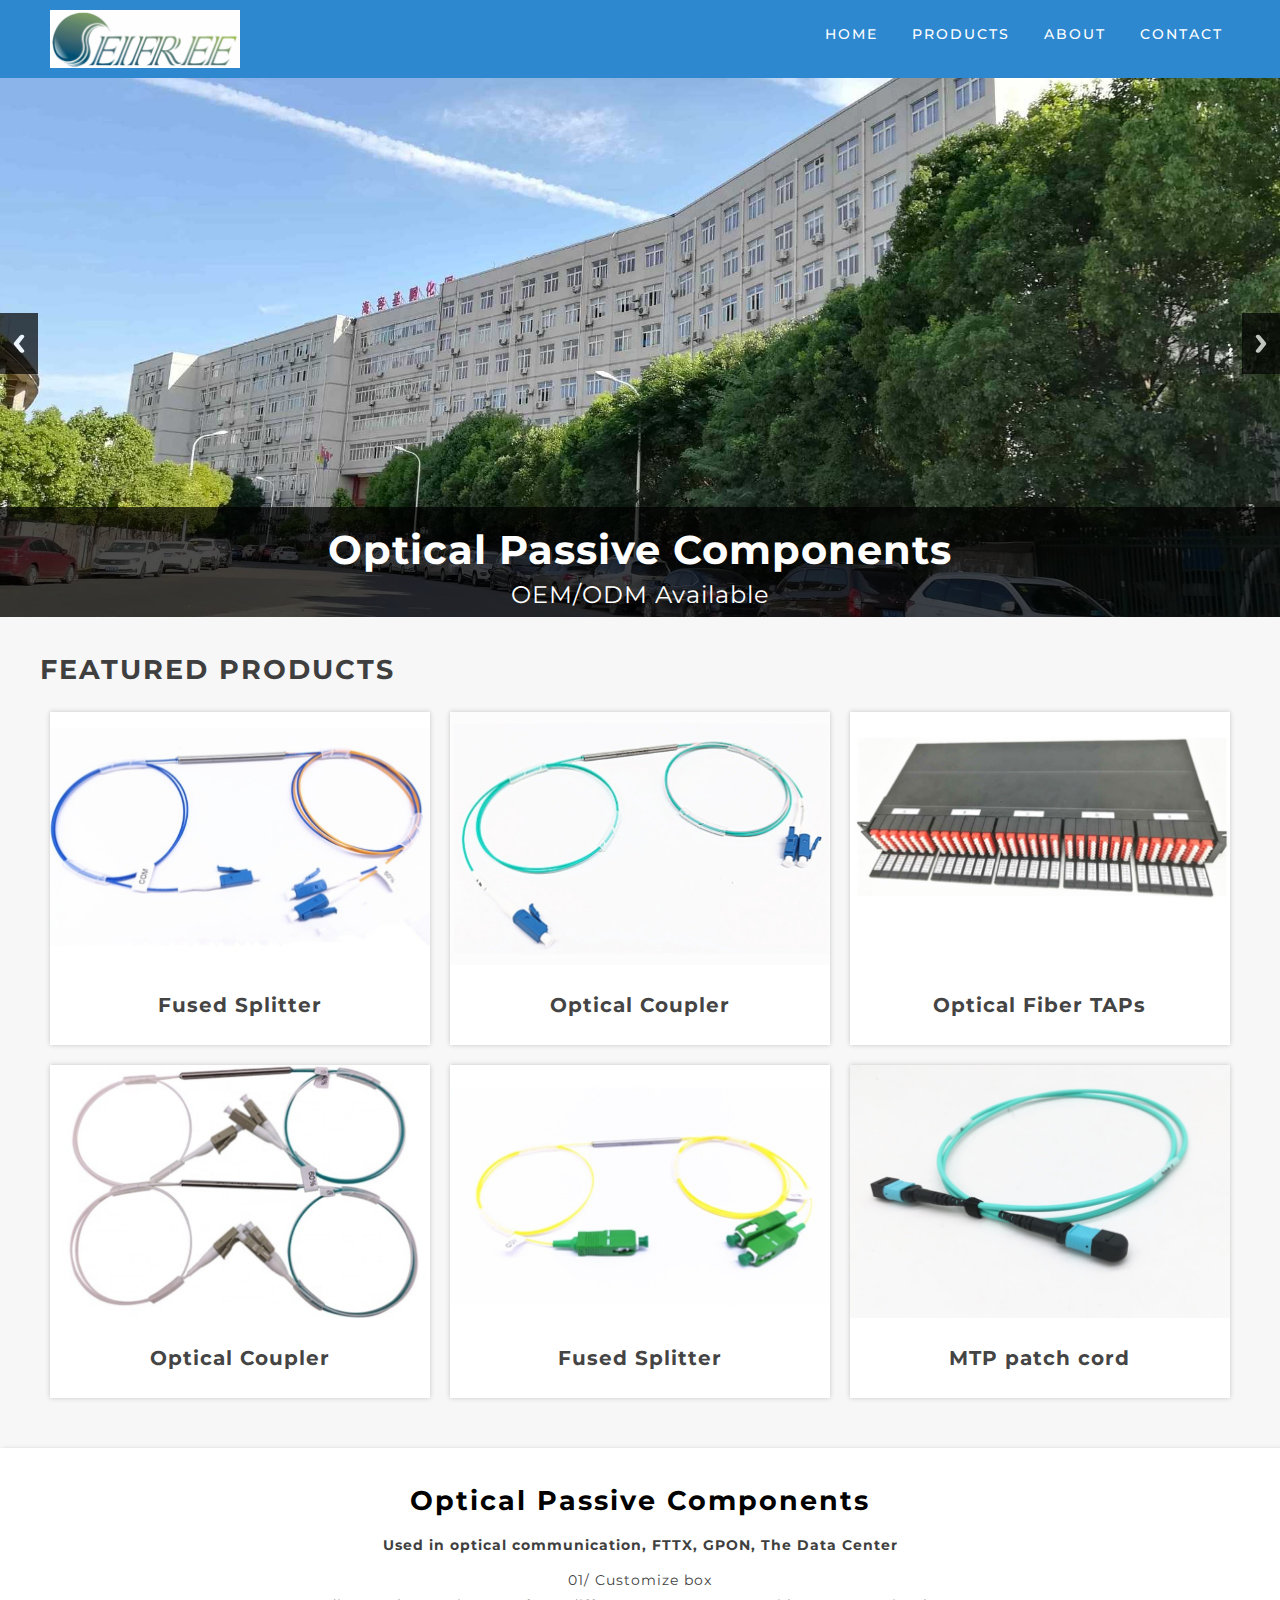
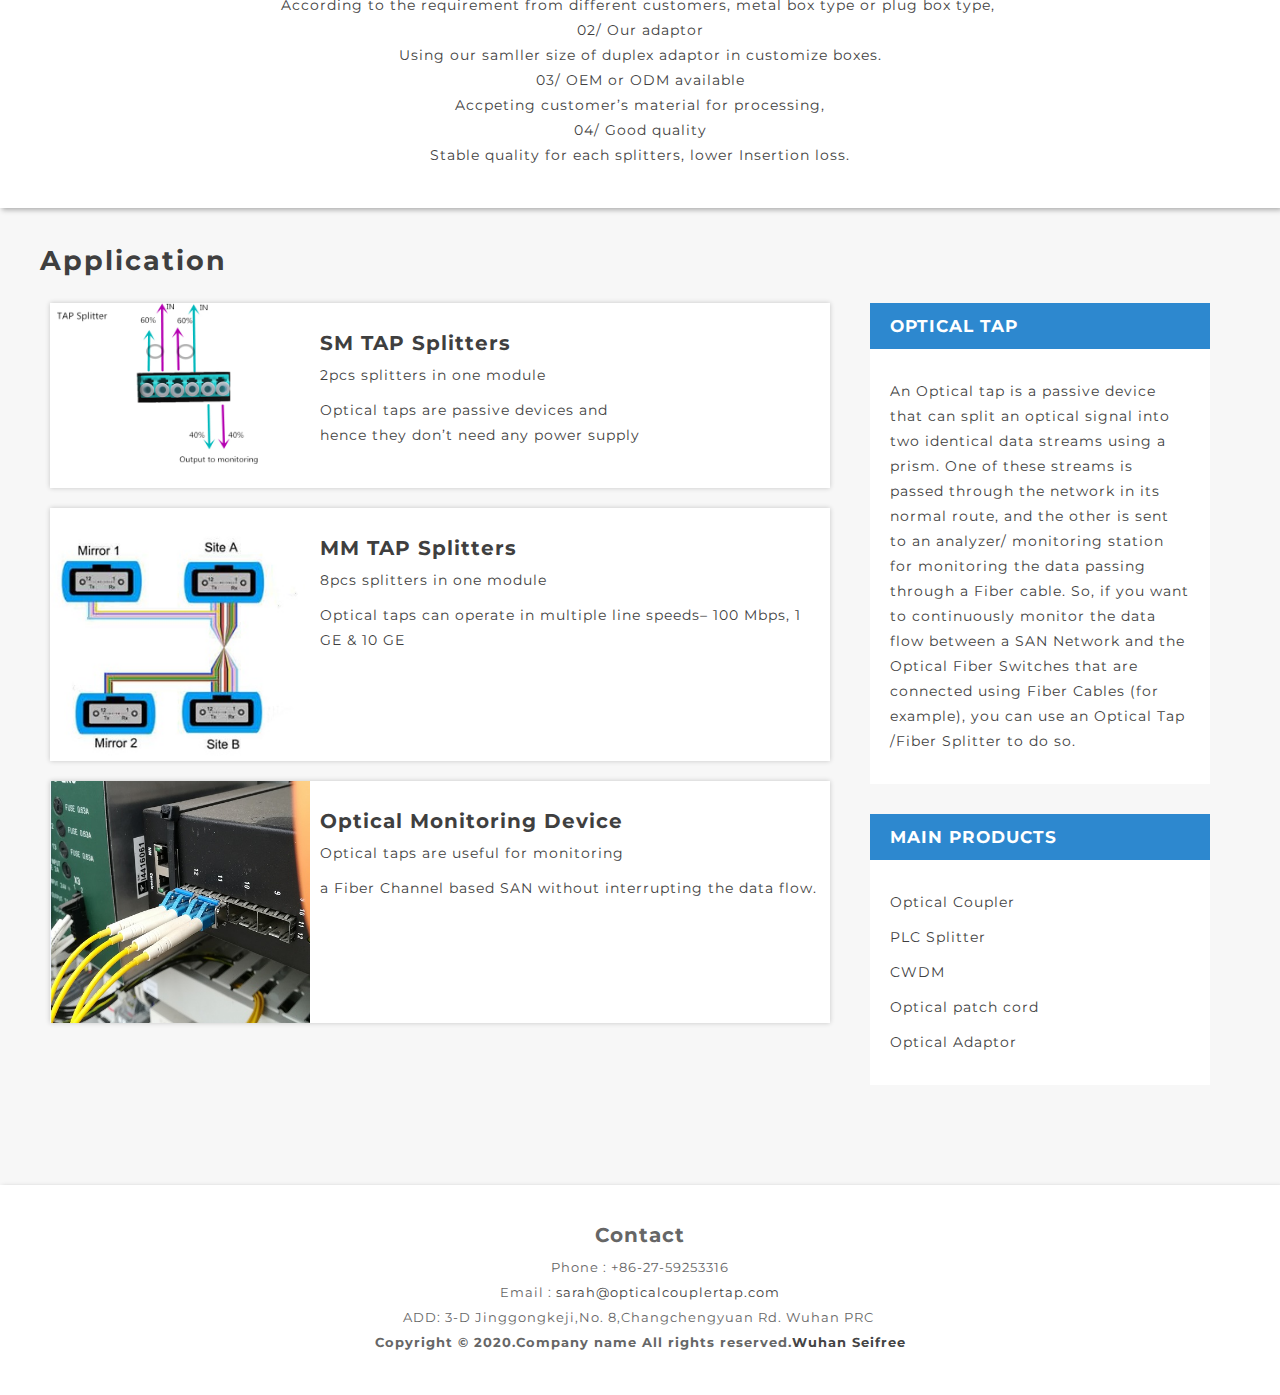
<file: index.html>
<!DOCTYPE html>
<!--[if lt IE 7 ]><html class="ie ie6" lang="en"> <![endif]-->
<!--[if IE 7 ]><html class="ie ie7" lang="en"> <![endif]-->
<!--[if IE 8 ]><html class="ie ie8" lang="en"> <![endif]-->
<!--[if (gte IE 9)|!(IE)]><!--><html lang="en"> <!--<![endif]-->
<head>

    <!-- Basic Page Needs
  ================================================== -->
<meta charset="utf-8">
	<title>optical|coupler——Seifree</title>
	<meta name="description" content="optical passive components">
	<meta name="author" content="">
	
    <!-- Mobile Specific Metas
  ================================================== -->
	<meta name="viewport" content="width=device-width, initial-scale=1, maximum-scale=1">
    
    <!-- CSS
  ================================================== -->
  	<link rel="stylesheet" href="css/zerogrid.css">
	<link rel="stylesheet" href="css/style.css">
	<link rel="stylesheet" href="css/responsiveslides.css">
	
	<script src="js/jquery-latest.min.js"></script>
	<script src="js/script.js"></script>
    <script src="js/jquery183.min.js"></script>
    <script src="js/responsiveslides.min.js"></script>
    <script>
		// You can also use "$(window).load(function() {"
		$(function () {
		  // Slideshow 
		  $("#slider").responsiveSlides({
			auto: true,
			pager: false,
			nav: true,
			speed: 500,
			namespace: "callbacks",
			before: function () {
			  $('.events').append("<li>before event fired.</li>");
			},
			after: function () {
			  $('.events').append("<li>after event fired.</li>");
			}
		  });
		});
	</script>
	
	
	<!--[if lt IE 8]>
       <div style=' clear: both; text-align:center; position: relative;'>
         <a href="http://windows.microsoft.com/en-US/internet-explorer/products/ie/home?ocid=ie6_countdown_bannercode">
           <img src="http://storage.ie6countdown.com/assets/100/images/banners/warning_bar_0000_us.jpg" border="0" height="42" width="820" alt="You are using an outdated browser. For a faster, safer browsing experience, upgrade for free today." />
        </a>
      </div>
    <![endif]-->
    <!--[if lt IE 9]>
		<script src="js/html5.js"></script>
		<script src="js/css3-mediaqueries.js"></script>
	<![endif]-->
    
    <style type="text/css">
<!--
.STYLE1 {color: #000000}
-->
    </style>
<script type="text/javascript">document.write(unescape("%3Cspan id='cnzz_stat_icon_1280865195'%3E%3C/span%3E%3Cscript src='https://s9.cnzz.com/z_stat.php%3Fid%3D1280865195%26show%3Dpic' type='text/javascript'%3E%3C/script%3E"));</script>

</head>
<body>
<div class="wrap-body">

<!--////////////////////////////////////Header-->
<header class="bg-theme">
	<div class="wrap-header zerogrid">
		<div class="row">
			<div id="cssmenu">
				<ul>
				   <li class='active'><a href="index.html">Home</a></li>
				    <li class='active'><a href="#container">PRODUCTS</a></li>
				   <li><a href="about.html">About</a></li>
				   <li><a href="contact.html">Contact</a></li>
				</ul>
			</div>
			<a href='index.html' class="logo"><img src="images/logo.png" /></a>
		</div>
	</div>
</header>
<div class="slider">
	<!-- Slideshow -->
	<div class="callbacks_container">
		<ul class="rslides" id="slider">
			<li>
				<img src="images/slideshow-image1.jpg" alt="">
				<div class="caption">
					<h1>Optical Passive Components</h1>
					<span >OEM/ODM Available</span>
				</div>
			</li>
			<li>
				<img src="images/slideshow-image2.jpg" alt="">
				<div class="caption">
					<h1>Optical Monitoring</h1>
					<span >OEM/ODM Available</span>
				</div>
			</li>
			<!--<li>
				<img src="images/slideshow-image3.jpg" alt="">
				<div class="caption">
					<h1>CAR DEALER WEBSITE NAME</h1>
					<span >Lorem ipsum dolor sit amet</span>
				</div>
			</li> -->
		</ul>
	</div>
	<div class="clear"></div>
</div>

<!--<div class="bg-theme">
	<div class="filter zerogrid">
		<h2 class="t-center">FIND CAR THAT YOU LOVE</h2>
		<div class="row">
			<div class="col-1-4">
				<div class="wrap-col">
					<span>Make :</span><br/>
					<select>
						<option>--ALL--</option>
						<option>Honda</option>
						<option>Infiniti</option>
						<option>Jeep</option>
						<option>Mercedes-Benz</option>
						<option>Volvo</option>
					</select>
				</div>
			</div>
			<div class="col-1-4">
				<div class="wrap-col">
					<span>Modal :</span><br/>
					<select>
						<option>--ALL--</option>
						<option>Aston martin</option>
						<option>Audi</option>
						<option>Bentley</option>
						<option>Bmw</option>
						<option>Cadillac</option>
						<option>Chevrolet</option>
						<option>Citroen</option>
						<option>Dacia</option>
						<option>Dodge</option>
						<option>Ferrari</option>
						<option>Ford</option>
						<option>Gmc</option>
						<option>Hyundai</option>
						<option>Jaguar</option>
						<option>Lexus</option>
					</select>
				</div>
			</div>
			<div class="col-1-4">
				<div class="wrap-col">
					<span>Price :</span><br/>
					<select>
						<option>--ALL--</option>
						<option>0-1000</option>
						<option>1000-5000</option>
						<option>5000-10000</option>
					</select>
				</div>
			</div>
			<div class="col-1-4">
				<div class="wrap-col">
					<br>
					<a href="#" class="button bt1">Search</a>
				</div>
			</div>
		</div>
	</div>
</div>
 -->
<!--////////////////////////////////////Container-->
<section id="container">
	<div class="wrap-container clearfix">
		<div id="main-content">
			<div class="wrap-box"><!--Start Box-->
				<div class="zerogrid">
					<div class="header">
						<h2>FEATURED PRODUCTS</h2>
					</div>	
					<div class="row">
						<div class="col-1-3">
							<div class="wrap-col">
								<div class="item t-center">
									<div class="item-container">
									  <a href="car1.html">
											<div class="item-caption">
												<div class="item-caption-inner">
													<div class="item-caption-inner1">
														<span>Two pieces of optical fibers are bound together and put on a fused-taper fiber device. The fibers are then drawn out according to the output branch and ratio with one fiber being singled out as the input.</span>
													</div>
												</div>
											</div>
									    <img src="images/car1.jpg" border="0" />									  </a>
									</div>
									<div class="item-info">
										<a href="car1.html"><h3>Fused Splitter </h3></a>
										<p></p>
									</div>
								</div>
								<div class="item t-center">
									<div class="item-container">
									  <a href="car5.html">
											<div class="item-caption">
												<div class="item-caption-inner">
													<div class="item-caption-inner1">
														<span>Passive Optical Coupler which used for optical monitoring in netowrk, lower insertion loss for better application.
OEM/ODM Available</span>
													</div>
												</div>
											</div>
									    <img src="images/car5.jpg" border="0" />									  </a>
									</div>
									<div class="item-info">
										<a href="car5.html">
										<h3>Optical Coupler</h3>
										</a>
										<p></p>
									</div>
								</div>
							</div>
						</div>
						<div class="col-1-3">
							<div class="wrap-col">
								<div class="item t-center">
									<div class="item-container">
									  <a href="car2.html">
											<div class="item-caption">
												<div class="item-caption-inner">
													<div class="item-caption-inner1">
														<span>Passive Optical Coupler which used for optical monitoring in netowrk, lower insertion loss for better application.OEM/ODM Available</span>
													</div>
												</div>
											</div>
									    <img src="images/car2.jpg" border="0" />									  </a>
									</div>
									<div class="item-info">
										<a href="car2.html"><h3>Optical Coupler</h3></a>
										<p></p>
									</div>
								</div>
								<div class="item t-center">
									<div class="item-container">
									  <a href="car4.html">
											<div class="item-caption">
												<div class="item-caption-inner">
													<div class="item-caption-inner1">
														<span>Two pieces of optical fibers are bound together and put on a fused-taper fiber device. The fibers are then drawn out according to the output branch and ratio with one fiber being singled out as the input.</span>
													</div>
												</div>
											</div>
									    <img src="images/car4.jpg" border="0" />									  </a>
									</div>
									<div class="item-info">
										<a href="car4.html"><h3>Fused Splitter</h3></a>
										<p></p>
									</div>
								</div>
							</div>
						</div>
						<div class="col-1-3">
							<div class="wrap-col">
								<div class="item t-center">
									<div class="item-container">
									  <a href="car3.html">
											<div class="item-caption">
												<div class="item-caption-inner">
													<div class="item-caption-inner1">
														<span>Optical Coupler in plastic box from Seifree's Patent
flexible packing for saving your space</span>
													</div>
												</div>
											</div>
									    <img src="images/car3.jpg" border="0" />									  </a>
									</div>
									<div class="item-info">
										<a href="car3.html"><h3>Optical Fiber TAPs </h3></a>
										<p></p>
									</div>
								</div>
								<div class="item t-center">
									<div class="item-container">
									  <a href="car11.html">
											<div class="item-caption">
												<div class="item-caption-inner">
													<div class="item-caption-inner1">
														<span>12cores /24 cores available</span>
													</div>
												</div>
											</div>
									    <img src="images/car11.jpg" border="0" />									  </a>
									</div>
									<div class="item-info">
										<a href="car11.html">
										<h3>MTP patch cord </h3>
										</a>
										<p></p>
									</div>
								</div>
							</div>
						</div>
					</div>
				</div>
			</div>
			<div class="wrap-box t-center" style="background: #fff; box-shadow: 2px 2px 5px 0px rgba(0,0,0,0.3);"><!--Start Box-->
				<div class="zerogrid">
					<div class="header">
						<h2 class="STYLE1"> Optical Passive Components</h2>
					</div>
					<strong>Used in optical communication, FTTX, GPON, The Data Center</strong>
					<p>01/&nbsp;Customize&nbsp;box<br>
					  According&nbsp;to&nbsp;the&nbsp;requirement&nbsp;from&nbsp;different&nbsp;customers,&nbsp;metal&nbsp;box&nbsp;type&nbsp;or&nbsp;plug&nbsp;box&nbsp;type,&nbsp;<br>
					  02/&nbsp;Our&nbsp;adaptor<br>
					  Using&nbsp;our&nbsp;samller&nbsp;size&nbsp;of&nbsp;duplex&nbsp;adaptor&nbsp;in&nbsp;customize&nbsp;boxes.<br>
					  03/&nbsp;OEM&nbsp;or&nbsp;ODM&nbsp;available<br>
					  Accpeting&nbsp;customer’s&nbsp;material&nbsp;for&nbsp;processing,<br>
					  04/&nbsp;Good&nbsp;quality<br>
				    Stable&nbsp;quality&nbsp;for&nbsp;each&nbsp;splitters,&nbsp;lower&nbsp;Insertion&nbsp;loss.</p>
				</div>
			</div>
			<div class="wrap-box" ><!--Start Box-->
				<div class="zerogrid">
					<div class="header">
						<h2>Application</h2>
					</div>
					<div class="row">
						<div class="col-2-3">
							<div class="wrap-col">
								<div class="row">
									<div class="item">
										<div class="col-1-3">
											<div class="item-container">
												
												  <div class="item-caption">
													  <div class="item-caption-inner">
														  <div class="item-caption-inner1">															</div>
													  </div>
												  </div>
												  <img src="images/car7.jpg" />											</div>
										</div>
										<div class="col-2-3">
											<div class="wrap-col">
												<div class="item-info">
												  <h3>SM&nbsp;TAP&nbsp;Splitters</h3>
													<p>2pcs&nbsp;splitters&nbsp;in&nbsp;one&nbsp;module</p>
													<p>Optical&nbsp;taps&nbsp;are&nbsp;passive&nbsp;devices&nbsp;and hence&nbsp;they&nbsp;don’t&nbsp;need&nbsp;any&nbsp;power&nbsp;supply</p>
											  </div>
											</div>
										</div>
										<div class="clear"></div>
									</div>
								</div>
								<div class="row">
									<div class="item">
										<div class="col-1-3">
											<div class="item-container">
												<!--<a href="single.html"> -->
													<div class="item-caption">
														<div class="item-caption-inner">
															<div class="item-caption-inner1">
																<span></span>
															</div>
														</div>
													</div>
													<img src="images/car8.jpg" />
												</a>
											</div>
										</div>
										<div class="col-2-3">
											<div class="wrap-col">
												<div class="item-info">
													
												  <h3>MM&nbsp;TAP&nbsp;Splitters&nbsp;</h3>
													<p>8pcs&nbsp;splitters&nbsp;in&nbsp;one&nbsp;module&nbsp;</p>
													<p>Optical taps can operate in multiple line speeds– 100 Mbps, 1 GE & 10 GE</p>
											  </div>
											</div>
										</div>
										<div class="clear"></div>
									</div>
								</div>
								<div class="row">
									<div class="item">
										<div class="col-1-3">
											<div class="item-container">
												
												  <div class="item-caption">
													  <div class="item-caption-inner">
														  <div class="item-caption-inner1">
															  <span></span>														  </div>
													  </div>
												  </div>
												  <img src="images/car9.jpg" />											</div>
										</div>
										<div class="col-2-3">
											<div class="wrap-col">
												<div class="item-info">
												  <h3>Optical Monitoring Device</h3>
													<p>Optical taps are useful for monitoring </p>
													<p>a Fiber Channel based SAN without interrupting the data flow.</p>
											  </div>
											</div>
										</div>
										<div class="clear"></div>
									</div>
								</div>
								<div class="row">
									<div class="item">
									  <div class="clear"></div>
									</div>
								</div>
							</div>
						</div>
						<div id="sidebar" class="col-1-3">
							<div class="wrap-col">
								<!---- Start Widget ---->
								<div class="widget">
									<div class="wid-header">
										<h5>OPTICAL TAP</h5>
									</div>
									<div class="wid-content">
										<p>An Optical tap is a passive device that can split an optical signal into two identical data streams using a prism. One of these streams is passed through the network in its normal route, and the other is sent to an analyzer/ monitoring station for monitoring the data passing through a Fiber cable. So, if you want to continuously monitor the data flow between a SAN Network and the Optical Fiber Switches that are connected using Fiber Cables (for example), you can use an Optical Tap /Fiber Splitter to do so. </p>
																	  </div>
								</div>
								<!---- Start Widget ---->
								<!---- Start Widget ---->
<div class="widget">
									<div class="wid-header">
										<h5>Main Products</h5>
									</div>
									<div class="wid-content">
										<p>Optical Coupler</p>
<p>PLC Splitter</p>
<p>CWDM</p>
<p>Optical patch cord</p>
<p>Optical Adaptor</p>										
									</div>
							  </div>
							</div>
						</div>
					</div>
				</div>
			</div>
		</div>
	</div>
</section>

<!--////////////////////////////////////Footer-->
<footer>
	<div class="zerogrid">
		<div class="wrap-footer">
		  <div class="row">
				<h3>Contact</h3>
				<span>Phone : +86-27-59253316 </span></br>
                <span>Email : <A href="mailto:kevinnn70@hotmail.com">sarah@opticalcouplertap.com</A> </span></br>
ADD:&nbsp;3-D&nbsp;Jinggongkeji,No.&nbsp;8,Changchengyuan&nbsp;Rd.&nbsp;Wuhan&nbsp;PRC&nbsp;</br>
<span><strong>Copyright &copy; 2020.Company name All rights reserved.<a target="_blank" href="http://opticalfibertap.com">Wuhan&nbsp;Seifree</a></strong></span></div>
		</div>
	</div>
</footer>

</div>
</body></html>
</file>
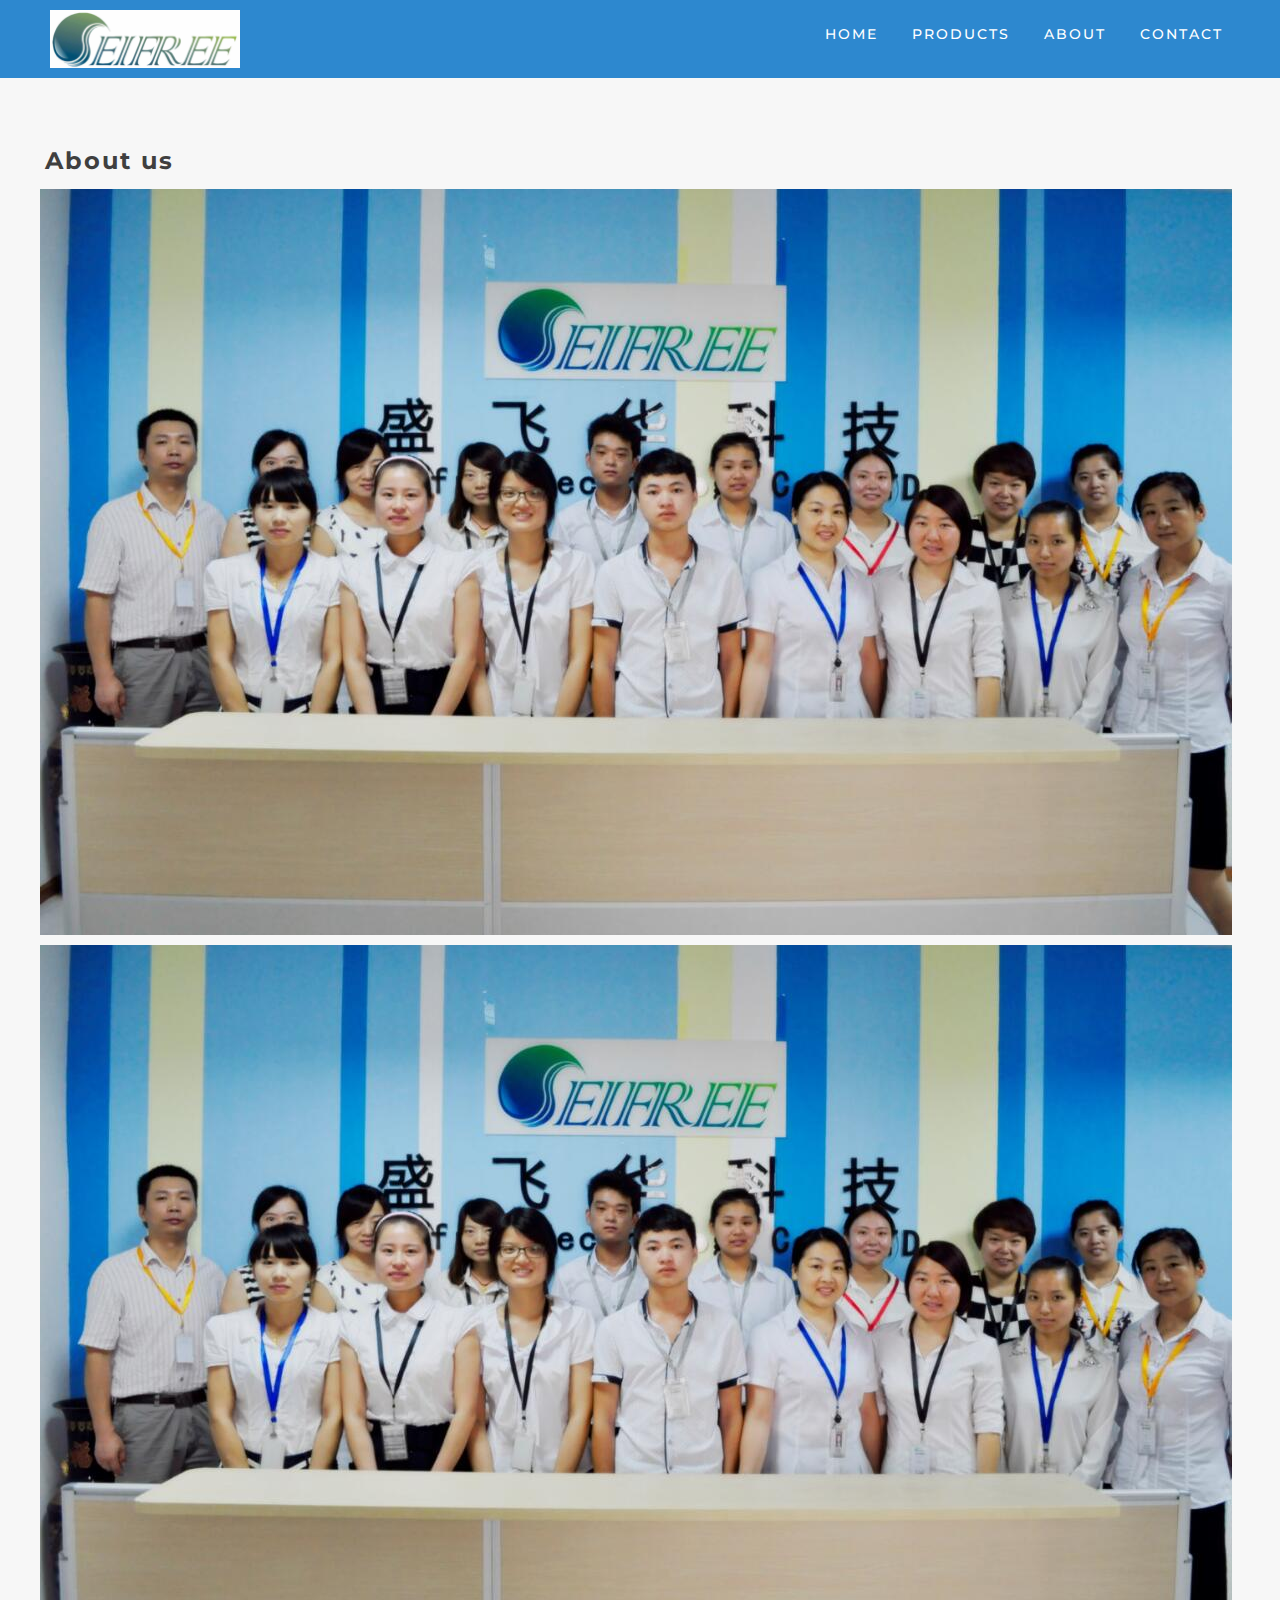
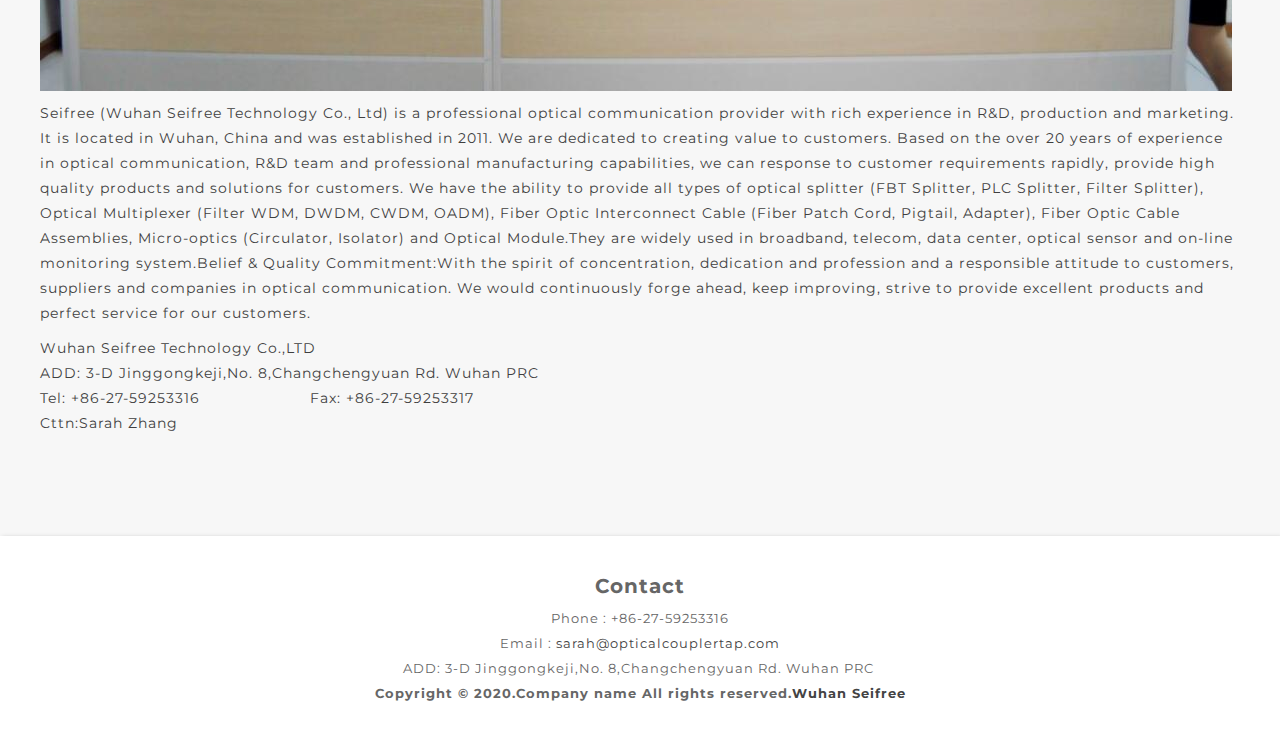
<file: about.html>
<!DOCTYPE html>
<!--[if lt IE 7 ]><html class="ie ie6" lang="en"> <![endif]-->
<!--[if IE 7 ]><html class="ie ie7" lang="en"> <![endif]-->
<!--[if IE 8 ]><html class="ie ie8" lang="en"> <![endif]-->
<!--[if (gte IE 9)|!(IE)]><!--><html lang="en"> <!--<![endif]-->
<head>

    <!-- Basic Page Needs
  ================================================== -->
	<meta charset="utf-8">
	<title>optical|coupler——Seifree</title>
	<meta name="description" content="optical passive components">
	<meta name="author" content="">
	
    <!-- Mobile Specific Metas
  ================================================== -->
	<meta name="viewport" content="width=device-width, initial-scale=1, maximum-scale=1">
    
    <!-- CSS
  ================================================== -->
  	<link rel="stylesheet" href="css/zerogrid.css">
	<link rel="stylesheet" href="css/style.css">
	
	<script src="js/jquery-latest.min.js"></script>
	<script src="js/script.js"></script>
	
	
	<!--[if lt IE 8]>
       <div style=' clear: both; text-align:center; position: relative;'>
         <a href="http://windows.microsoft.com/en-US/internet-explorer/products/ie/home?ocid=ie6_countdown_bannercode">
           <img src="http://storage.ie6countdown.com/assets/100/images/banners/warning_bar_0000_us.jpg" border="0" height="42" width="820" alt="You are using an outdated browser. For a faster, safer browsing experience, upgrade for free today." />
        </a>
      </div>
    <![endif]-->
    <!--[if lt IE 9]>
		<script src="js/html5.js"></script>
		<script src="js/css3-mediaqueries.js"></script>
	<![endif]-->
</head>
<body>
<div class="wrap-body">

<!--////////////////////////////////////Header-->
<header class="bg-theme">
	<div class="wrap-header zerogrid">
		<div class="row">
			<div id="cssmenu">
				<ul>
				   <li class='active'><a href="index.html">Home</a></li>
				  <li class='active'><a href="index.html#container">PRODUCTS</a></li>
				   <li><a href="about.html">About</a></li>
				   <li><a href="contact.html">Contact</a></li>
				</ul>
			</div>
			<a href='index.html' class="logo"><img src="images/logo.png" /></a>
		</div>
	</div>
</header>


<!--////////////////////////////////////Container-->
<section id="container">
	<div class="zerogrid">
		<div class="wrap-container clearfix">
			<div id="main-content">
				<div class="wrap-box"><!--Start Box-->
					<div class="header">
						<h1>About us </h1>
						<p><img src="images/H6831ba47b67f4942817f51c9aba31e58M.jpg" width="1192" height="746"></p>
						<p><img src="images/H6831ba47b67f4942817f51c9aba31e58M.jpg" width="1192" height="746"></p>
						<p>        Seifree (Wuhan Seifree Technology Co., Ltd) is a professional optical communication provider with rich experience in R&D, production and marketing. It is located in Wuhan, China and was established in 2011.
         We are dedicated to creating value to customers. Based on the over 20 years of experience in optical communication, R&D team and professional manufacturing capabilities, we can response to customer requirements rapidly, provide high quality products and solutions for customers.
          We have the ability to provide all types of optical splitter (FBT Splitter, PLC Splitter, Filter Splitter), Optical Multiplexer (Filter WDM, DWDM, CWDM, OADM), Fiber Optic Interconnect Cable (Fiber Patch Cord, Pigtail, Adapter), Fiber Optic Cable Assemblies, Micro-optics (Circulator, Isolator) and Optical Module.They are widely used in broadband, telecom, data center, optical sensor and on-line monitoring system.Belief & Quality Commitment:With the spirit of concentration, dedication and profession and a responsible attitude to customers, suppliers and companies in optical communication.
           We would continuously forge ahead, keep improving, strive to provide excellent products and perfect service for our customers.<br>
				      </p>
						<p>Wuhan&nbsp;Seifree&nbsp;Technology&nbsp;Co.,LTD<br>
						  ADD:&nbsp;3-D&nbsp;Jinggongkeji,No.&nbsp;8,Changchengyuan&nbsp;Rd.&nbsp;Wuhan&nbsp;PRC&nbsp;<br>
						  Tel:&nbsp;+86-27-59253316&nbsp;&nbsp;&nbsp;&nbsp;&nbsp;&nbsp;&nbsp;&nbsp;&nbsp;&nbsp;&nbsp;&nbsp;&nbsp;&nbsp;&nbsp;&nbsp;&nbsp;&nbsp;&nbsp;&nbsp;&nbsp;&nbsp;Fax:&nbsp;+86-27-59253317<br>
						  Cttn:Sarah&nbsp;Zhang</p>
					</div>	
				  <div class="row">
					  <div class='embed-container maps'></div>
						</div>
				</div>
			</div>
		</div>
	</div>
</section>

<!--////////////////////////////////////Footer-->
<footer>
	<div class="zerogrid">
		<div class="wrap-footer">
		  <div class="row">
				<h3>Contact</h3>
			  <span>Phone : +86-27-59253316 </span></br>
			  <span>Email : <A href="mailto:kevinnn70@hotmail.com">sarah@opticalcouplertap.com</A> </span></br>
			  ADD:&nbsp;3-D&nbsp;Jinggongkeji,No.&nbsp;8,Changchengyuan&nbsp;Rd.&nbsp;Wuhan&nbsp;PRC&nbsp;</br>
			  <span><strong>Copyright &copy; 2020.Company name All rights reserved.<a target="_blank" href="http://opticalfibertap.com">Wuhan&nbsp;Seifree</a></strong></span>			</div>
		</div>
	</div>
</footer>

	<!-- Google Map -->
	<script>
		$('.maps').click(function () {
		$('.maps iframe').css("pointer-events", "auto");
	});

	$( ".maps" ).mouseleave(function() {
	  $('.maps iframe').css("pointer-events", "none"); 
	});
	</script>

</div>
</body></html>
</file>
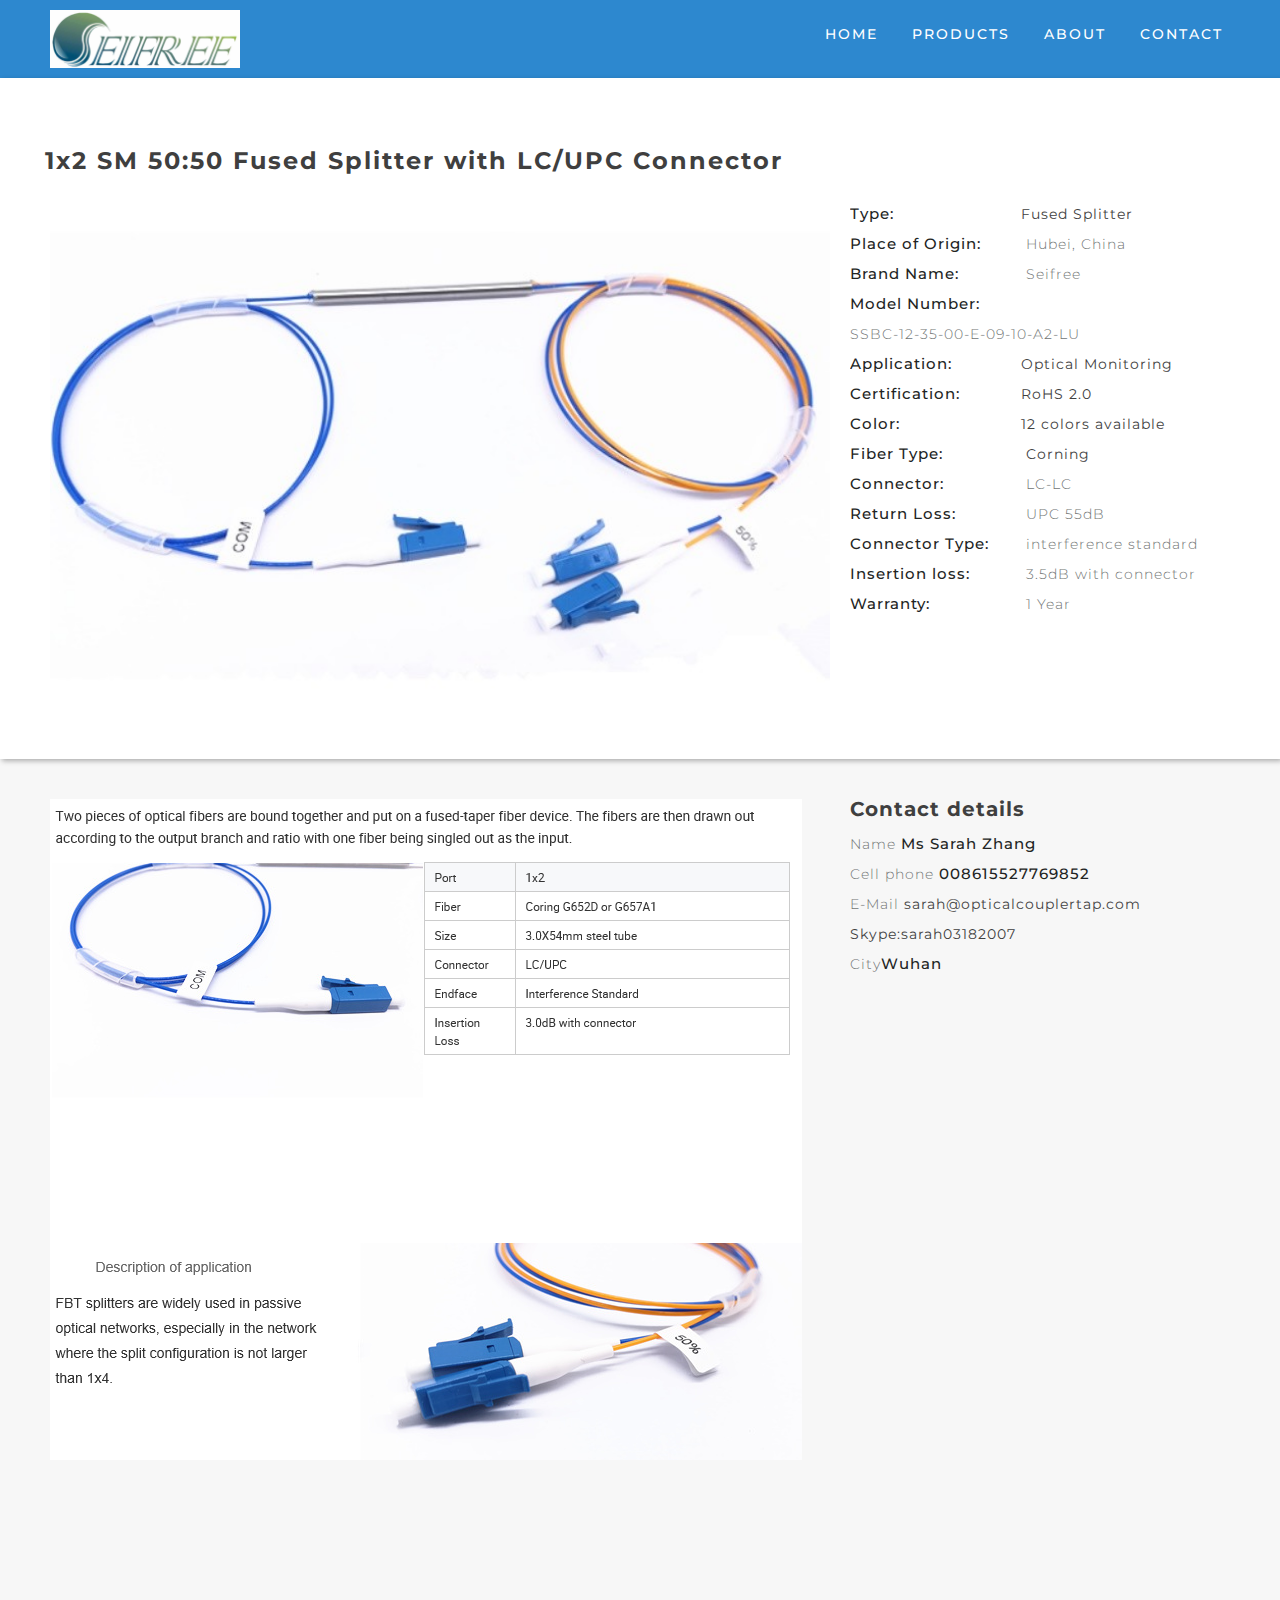
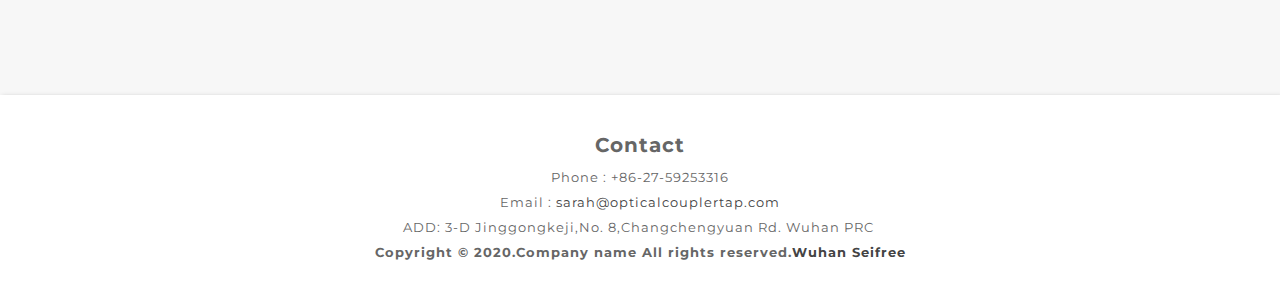
<file: car1.html>
<!DOCTYPE html>
<!--[if lt IE 7 ]><html class="ie ie6" lang="en"> <![endif]-->
<!--[if IE 7 ]><html class="ie ie7" lang="en"> <![endif]-->
<!--[if IE 8 ]><html class="ie ie8" lang="en"> <![endif]-->
<!--[if (gte IE 9)|!(IE)]><!--><html lang="en"> <!--<![endif]-->
<head>

    <!-- Basic Page Needs
  ================================================== -->
<meta charset="utf-8">
	<title>optical|coupler——Seifree</title>
	<meta name="description" content="optical passive components">
	<meta name="author" content="">
	
    <!-- Mobile Specific Metas
  ================================================== -->
	<meta name="viewport" content="width=device-width, initial-scale=1, maximum-scale=1">
    
    <!-- CSS
  ================================================== -->
  	<link rel="stylesheet" href="css/zerogrid.css">
	<link rel="stylesheet" href="css/style.css">
	<link rel="stylesheet" href="css/responsiveslides.css">
	
	<script src="js/jquery-latest.min.js"></script>
	<script src="js/script.js"></script>
	<script src="js/jquery183.min.js"></script>
    <script src="js/responsiveslides.min.js"></script>
    <script>
		// You can also use "$(window).load(function() {"
		$(function () {
		  // Slideshow 
		  $("#slider").responsiveSlides({
			auto: true,
			pager: false,
			nav: true,
			speed: 500,
			namespace: "callbacks",
			before: function () {
			  $('.events').append("<li>before event fired.</li>");
			},
			after: function () {
			  $('.events').append("<li>after event fired.</li>");
			}
		  });
		});
	</script>
	
	
	<!--[if lt IE 8]>
       <div style=' clear: both; text-align:center; position: relative;'>
         <a href="http://windows.microsoft.com/en-US/internet-explorer/products/ie/home?ocid=ie6_countdown_bannercode">
           <img src="http://storage.ie6countdown.com/assets/100/images/banners/warning_bar_0000_us.jpg" border="0" height="42" width="820" alt="You are using an outdated browser. For a faster, safer browsing experience, upgrade for free today." />
        </a>
      </div>
    <![endif]-->
    <!--[if lt IE 9]>
		<script src="js/html5.js"></script>
		<script src="js/css3-mediaqueries.js"></script>
	<![endif]-->
    
    <style type="text/css">
<!--
.STYLE1 {font-size: 14px}
.STYLE2 {color: #FFFFFF}
.STYLE5 {font-size: 24px; }
-->
    </style>
</head>
<body>
<div class="wrap-body">

<!--////////////////////////////////////Header-->
<header class="bg-theme">
	<div class="wrap-header zerogrid">
		<div class="row">
			<div id="cssmenu">
				<ul>
				   <li class='active'><a href="index.html">Home</a></li>
				    <li class='active'><a href="index.html#container">PRODUCTS</a></li>
				    <li><a href="about.html">About</a></li>
				   <li><a href="contact.html">Contact</a></li>
				</ul>
			</div>
			<a href='index.html' class="logo"><img src="images/logo.png" /></a>		</div>
	</div>
</header>


<!--////////////////////////////////////Container-->
<section id="container">
	<div class="">
		<div class="wrap-container clearfix">
			<div id="main-content">
				<div class="wrap-box" style="background: #fff; box-shadow: 2px 2px 5px 0px rgba(0,0,0,0.3);"><!--Start Box-->
					<div class="zerogrid">
						<div class="header">
							<h1 class="STYLE5">1x2 SM 50:50 Fused Splitter with LC/UPC Connector </h1>
					  </div>	
						<div class="row">
							<div class="col-2-3">
								<div class="wrap-col">
									<div class="slider">
										<!-- Slideshow -->
										<div class="callbacks_container">
											<ul class="rslides" id="slider">
												<li>
													<img src="images/car1副本.jpg" alt="" width="796" height="510">												</li>
											</ul>
										</div>
										<div class="clear"></div>
									</div>
								</div>
							</div>
							<div class="col-1-3">
								<div class="wrap-col">
									
									<ul class="specs"><li><strong>Type:</strong>Fused Splitter</li>
										<li><strong>Place of Origin: </strong> <span>Hubei, China</span></li>
										<li><strong>Brand Name: </strong> <span>Seifree</span></li>
										<li><strong>Model Number: </strong> <span class="STYLE1 STYLE1">SSBC-12-35-00-E-09-10-A2-LU</span></li>
										<li><strong>Application: </strong>Optical Monitoring</li>
										<li><strong>Certification: </strong>RoHS 2.0</li>
										<li><strong>Color: </strong>12 colors available</li>
										<li><strong>Fiber Type: </strong> <span></span>Corning</li>
										<li><strong>Connector: </strong> <span>LC-LC</span></li>
										<li><strong>Return Loss: </strong> <span>UPC 55dB</span></li>
										<li><strong>Connector Type: </strong> <span>interference standard</span></li>
										<li><strong>Insertion loss: </strong> <span>3.5dB with connector</span></li>
										<li><strong>Warranty: </strong> <span>1 Year</span></li>
										<li></li>
									</ul>
								</div>
							</div>
						</div>
					</div>
				</div>
				<div class="wrap-box">
					<div class="zerogrid">
						<div class="row">
							<div class="col-2-3">
								<div class="wrap-col">
								  <div class="info">
										<h2 class="h3"><img src="images/car1产品简介.png" alt="" width="752" height="661"></h2>
										</div>
									<!-- /.post -->

									<div class="info">
										<h2 class="h3">&nbsp;</h2>
								  </div><!-- /.post -->
								</div>
							</div>
							<div class="col-1-3">
								<div class="wrap-col">
									<div class="info">
										<h3>Contact details</h3>
										<ul class="specs">
											<li><span>Name</span> <strong>Ms Sarah Zhang </strong></li>
											
											<li><span>Cell phone</span> <strong>008615527769852</strong></li>
											
											<li><span>E-Mail</span> <a href="mailto:kevinnn70@hotmail.com">sarah@opticalcouplertap.com</a></li>
											<li>Skype:sarah03182007</li>
											<li><span>City</span><strong> Wuhan </strong></li>
										</ul>
									</div>
								</div>
							</div>
						</div>
					</div>
			  </div>
			</div>
		</div>
	</div>
</section>

<!--////////////////////////////////////Footer-->
<span class="STYLE2">
<footer></footer>
</span>
<footer><div class="zerogrid STYLE2">
		<div class="wrap-footer">
		  <div class="row">
				<h3>Contact</h3>
			    <span>Phone : +86-27-59253316 </span></br>
                <span>Email : <A href="mailto:kevinnn70@hotmail.com">sarah@opticalcouplertap.com</A> </span></br>
ADD:&nbsp;3-D&nbsp;Jinggongkeji,No.&nbsp;8,Changchengyuan&nbsp;Rd.&nbsp;Wuhan&nbsp;PRC&nbsp;</br>
<span><strong>Copyright &copy; 2020.Company name All rights reserved.<a target="_blank" href="http://opticalfibertap.com">Wuhan&nbsp;Seifree</a></strong></span></div>
		</div>
	</div>
</footer>
</div>
</body></html>
</file>
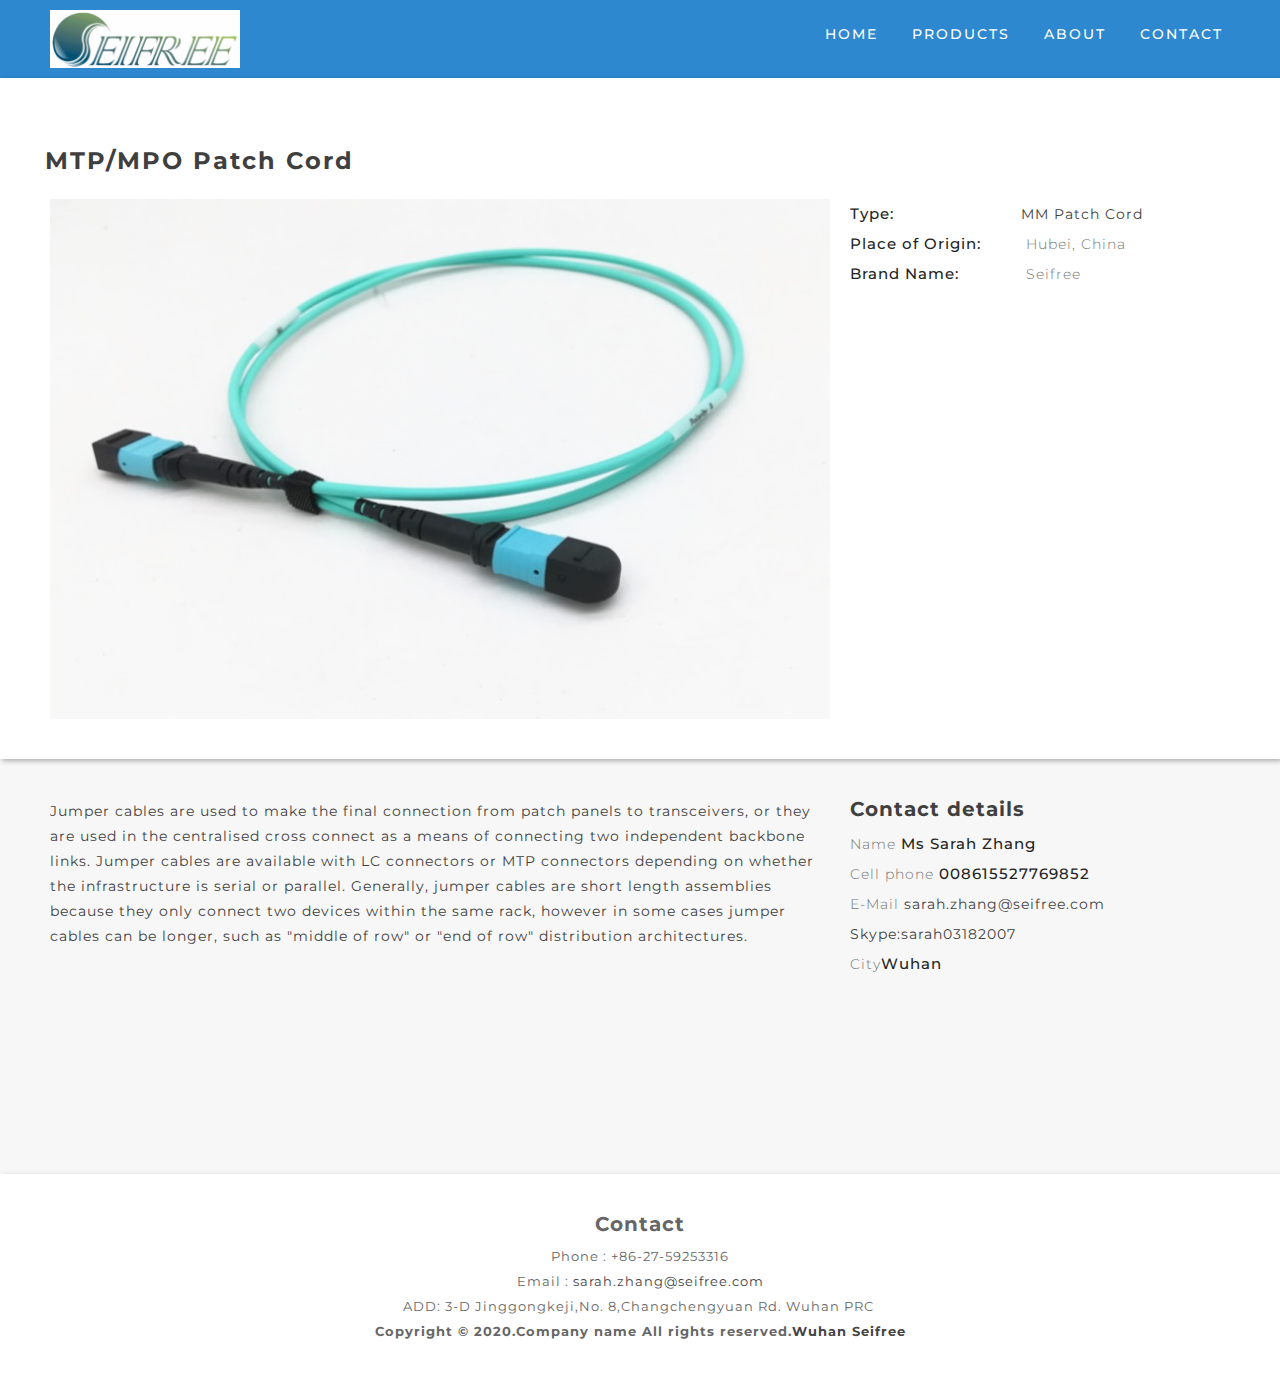
<file: car11.html>
<!DOCTYPE html>
<!--[if lt IE 7 ]><html class="ie ie6" lang="en"> <![endif]-->
<!--[if IE 7 ]><html class="ie ie7" lang="en"> <![endif]-->
<!--[if IE 8 ]><html class="ie ie8" lang="en"> <![endif]-->
<!--[if (gte IE 9)|!(IE)]><!--><html lang="en"> <!--<![endif]-->
<head>

    <!-- Basic Page Needs
  ================================================== -->
<meta charset="utf-8">
	<title>optical|coupler——Seifree</title>
	<meta name="description" content="optical passive components">
	<meta name="author" content="">
	
    <!-- Mobile Specific Metas
  ================================================== -->
	<meta name="viewport" content="width=device-width, initial-scale=1, maximum-scale=1">
    
    <!-- CSS
  ================================================== -->
  	<link rel="stylesheet" href="css/zerogrid.css">
	<link rel="stylesheet" href="css/style.css">
	<link rel="stylesheet" href="css/responsiveslides.css">
	
	<script src="js/jquery-latest.min.js"></script>
	<script src="js/script.js"></script>
	<script src="js/jquery183.min.js"></script>
    <script src="js/responsiveslides.min.js"></script>
    <script>
		// You can also use "$(window).load(function() {"
		$(function () {
		  // Slideshow 
		  $("#slider").responsiveSlides({
			auto: true,
			pager: false,
			nav: true,
			speed: 500,
			namespace: "callbacks",
			before: function () {
			  $('.events').append("<li>before event fired.</li>");
			},
			after: function () {
			  $('.events').append("<li>after event fired.</li>");
			}
		  });
		});
	</script>
	
	
	<!--[if lt IE 8]>
       <div style=' clear: both; text-align:center; position: relative;'>
         <a href="http://windows.microsoft.com/en-US/internet-explorer/products/ie/home?ocid=ie6_countdown_bannercode">
           <img src="http://storage.ie6countdown.com/assets/100/images/banners/warning_bar_0000_us.jpg" border="0" height="42" width="820" alt="You are using an outdated browser. For a faster, safer browsing experience, upgrade for free today." />
        </a>
      </div>
    <![endif]-->
    <!--[if lt IE 9]>
		<script src="js/html5.js"></script>
		<script src="js/css3-mediaqueries.js"></script>
	<![endif]-->
    
    <style type="text/css">
<!--
.STYLE1 {font-size: 14px}
.STYLE2 {color: #FFFFFF}
.STYLE5 {font-size: 24px; }
-->
    </style>
</head>
<body>
<div class="wrap-body">

<!--////////////////////////////////////Header-->
<header class="bg-theme">
	<div class="wrap-header zerogrid">
		<div class="row">
			<div id="cssmenu">
				<ul>
				   <li class='active'><a href="index.html">Home</a></li>
				    <li class='active'><a href="index.html#container">PRODUCTS</a></li>
				    <li><a href="about.html">About</a></li>
				   <li><a href="contact.html">Contact</a></li>
				</ul>
			</div>
			<a href='index.html' class="logo"><img src="images/logo.png" /></a>		</div>
	</div>
</header>


<!--////////////////////////////////////Container-->
<section id="container">
	<div class="">
		<div class="wrap-container clearfix">
			<div id="main-content">
				<div class="wrap-box" style="background: #fff; box-shadow: 2px 2px 5px 0px rgba(0,0,0,0.3);"><!--Start Box-->
					<div class="zerogrid">
						<div class="header">
							<h1 class="STYLE5">MTP/MPO Patch Cord </h1>
					  </div>	
						<div class="row">
							<div class="col-2-3">
								<div class="wrap-col">
									<div class="slider">
										<!-- Slideshow -->
										<div class="callbacks_container">
											<ul class="rslides" id="slider">
												<li>
													<img src="images/car11.jpg" alt="" width="796" height="510">												</li>
											</ul>
										</div>
										<div class="clear"></div>
									</div>
								</div>
							</div>
							<div class="col-1-3">
								<div class="wrap-col">
									
									<ul class="specs">
									  <li><strong>Type:</strong>MM Patch Cord </li>
										<li><strong>Place of Origin: </strong> <span>Hubei, China</span></li>
										<li><strong>Brand Name: </strong> <span>Seifree</span></li>
										
									</ul>
								</div>
							</div>
						</div>
					</div>
				</div>
				<div class="wrap-box">
					<div class="zerogrid">
						<div class="row">
							<div class="col-2-3">
								<div class="wrap-col">
								  <div class="info">
										<p>Jumper cables are used to make the final connection from patch panels to transceivers, or they are used in the centralised cross connect as a means of connecting two independent backbone links. Jumper cables are available with LC connectors or MTP connectors depending on whether the infrastructure is serial or parallel. Generally, jumper cables are short length assemblies because they only connect two devices within the same rack, however in some cases jumper cables can be longer, such as "middle of row" or "end of row" distribution architectures.</p>
								  </div>
									<!-- /.post -->

									<div class="info">
										<h2 class="h3">&nbsp;</h2>
								  </div><!-- /.post -->
								</div>
							</div>
							<div class="col-1-3">
								<div class="wrap-col">
									<div class="info">
										<h3>Contact details</h3>
										<ul class="specs">
											<li><span>Name</span> <strong>Ms Sarah Zhang </strong></li>
											
											<li><span>Cell phone</span> <strong>008615527769852</strong></li>
											
											<li><span>E-Mail</span> <a href="mailto:kevinnn70@hotmail.com">sarah.zhang@seifree.com</a></li>
											<li>Skype:sarah03182007</li>
											<li><span>City</span><strong> Wuhan </strong></li>
										</ul>
									</div>
								</div>
							</div>
						</div>
					</div>
			  </div>
			</div>
		</div>
	</div>
</section>

<!--////////////////////////////////////Footer-->
<span class="STYLE2">
<footer></footer>
</span>
<footer><div class="zerogrid STYLE2">
		<div class="wrap-footer">
		  <div class="row">
				<h3>Contact</h3>
			    <span>Phone : +86-27-59253316 </span></br>
                <span>Email : <A href="mailto:kevinnn70@hotmail.com">sarah.zhang@seifree.com</A> </span></br>
ADD:&nbsp;3-D&nbsp;Jinggongkeji,No.&nbsp;8,Changchengyuan&nbsp;Rd.&nbsp;Wuhan&nbsp;PRC&nbsp;</br>
<span><strong>Copyright &copy; 2020.Company name All rights reserved.<a target="_blank" href="http://opticalfibertap.com">Wuhan&nbsp;Seifree</a></strong></span></div>
		</div>
	</div>
</footer>
</div>
</body></html>
</file>
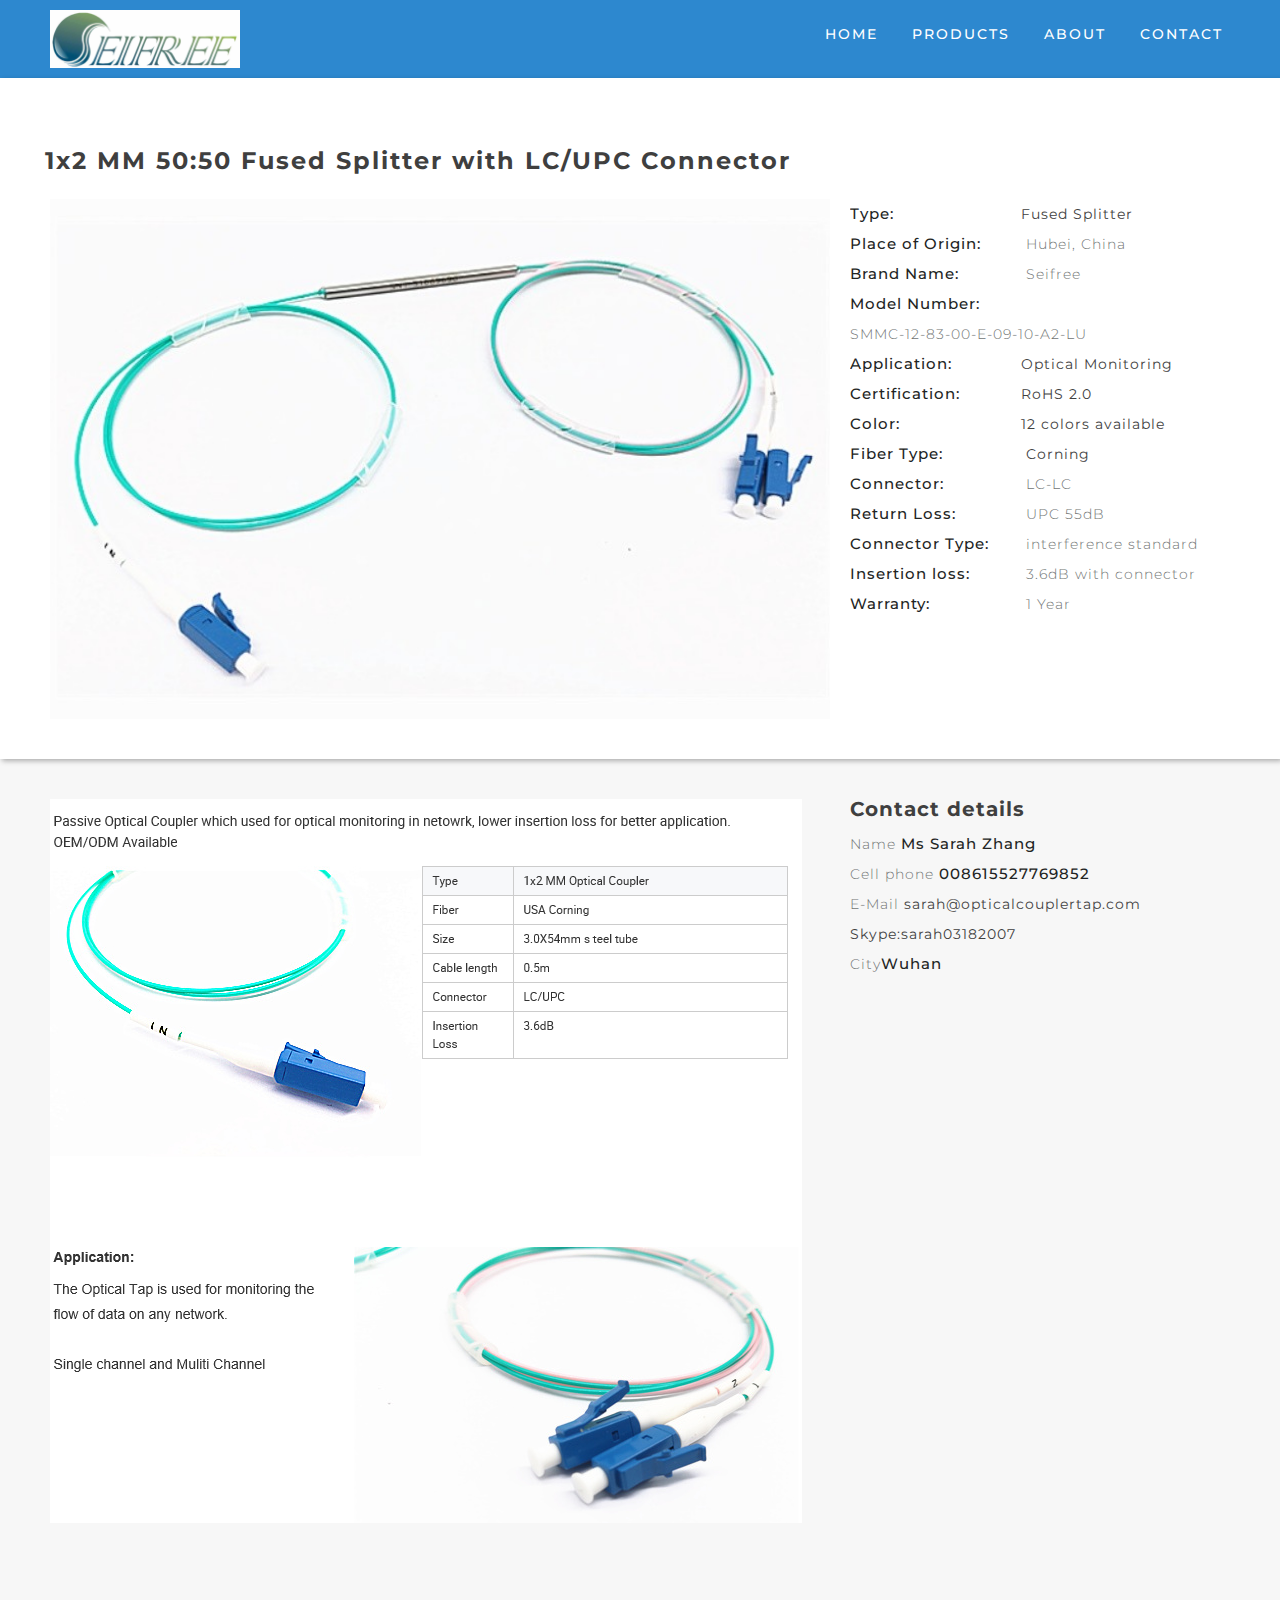
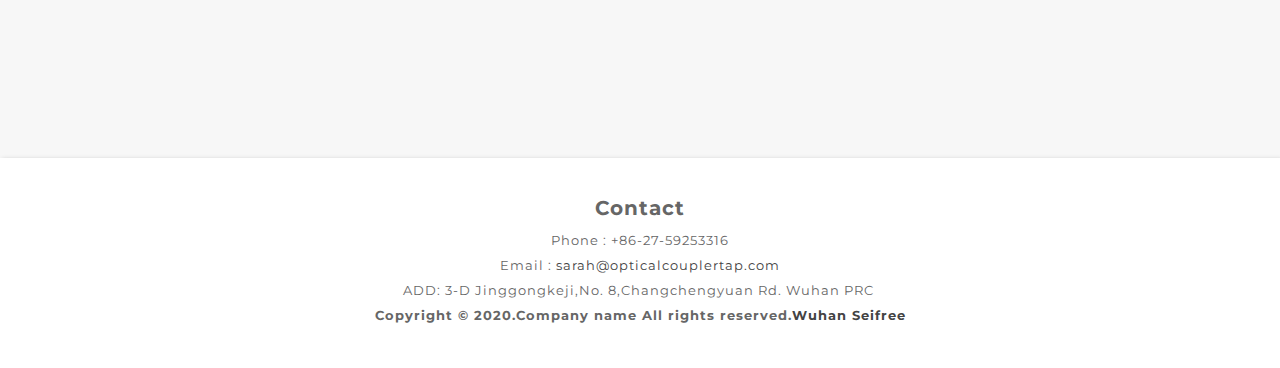
<file: car2.html>
<!DOCTYPE html>
<!--[if lt IE 7 ]><html class="ie ie6" lang="en"> <![endif]-->
<!--[if IE 7 ]><html class="ie ie7" lang="en"> <![endif]-->
<!--[if IE 8 ]><html class="ie ie8" lang="en"> <![endif]-->
<!--[if (gte IE 9)|!(IE)]><!--><html lang="en"> <!--<![endif]-->
<head>

    <!-- Basic Page Needs
  ================================================== -->
<meta charset="utf-8">
	<title>optical|coupler——Seifree</title>
	<meta name="description" content="optical passive components">
	<meta name="author" content="">
	
    <!-- Mobile Specific Metas
  ================================================== -->
	<meta name="viewport" content="width=device-width, initial-scale=1, maximum-scale=1">
    
    <!-- CSS
  ================================================== -->
  	<link rel="stylesheet" href="css/zerogrid.css">
	<link rel="stylesheet" href="css/style.css">
	<link rel="stylesheet" href="css/responsiveslides.css">
	
	<script src="js/jquery-latest.min.js"></script>
	<script src="js/script.js"></script>
	<script src="js/jquery183.min.js"></script>
    <script src="js/responsiveslides.min.js"></script>
    <script>
		// You can also use "$(window).load(function() {"
		$(function () {
		  // Slideshow 
		  $("#slider").responsiveSlides({
			auto: true,
			pager: false,
			nav: true,
			speed: 500,
			namespace: "callbacks",
			before: function () {
			  $('.events').append("<li>before event fired.</li>");
			},
			after: function () {
			  $('.events').append("<li>after event fired.</li>");
			}
		  });
		});
	</script>
	
	
	<!--[if lt IE 8]>
       <div style=' clear: both; text-align:center; position: relative;'>
         <a href="http://windows.microsoft.com/en-US/internet-explorer/products/ie/home?ocid=ie6_countdown_bannercode">
           <img src="http://storage.ie6countdown.com/assets/100/images/banners/warning_bar_0000_us.jpg" border="0" height="42" width="820" alt="You are using an outdated browser. For a faster, safer browsing experience, upgrade for free today." />
        </a>
      </div>
    <![endif]-->
    <!--[if lt IE 9]>
		<script src="js/html5.js"></script>
		<script src="js/css3-mediaqueries.js"></script>
	<![endif]-->
    
    <style type="text/css">
<!--
.STYLE1 {font-size: 14px}
.STYLE2 {color: #FFFFFF}
.STYLE5 {font-size: 24px; }
-->
    </style>
</head>
<body>
<div class="wrap-body">

<!--////////////////////////////////////Header-->
<header class="bg-theme">
	<div class="wrap-header zerogrid">
		<div class="row">
			<div id="cssmenu">
				<ul>
				   <li class='active'><a href="index.html">Home</a></li>
				     <li class='active'><a href="index.html#container">PRODUCTS</a></li>
				    <li><a href="about.html">About</a></li>
				   <li><a href="contact.html">Contact</a></li>
				</ul>
			</div>
			<a href='index.html' class="logo"><img src="images/logo.png" /></a>		</div>
	</div>
</header>


<!--////////////////////////////////////Container-->
<section id="container">
	<div class="">
		<div class="wrap-container clearfix">
			<div id="main-content">
				<div class="wrap-box" style="background: #fff; box-shadow: 2px 2px 5px 0px rgba(0,0,0,0.3);"><!--Start Box-->
					<div class="zerogrid">
						<div class="header">
							<h1 class="STYLE5">1x2 MM 50:50 Fused Splitter with LC/UPC Connector </h1>
					  </div>	
						<div class="row">
							<div class="col-2-3">
								<div class="wrap-col">
									<div class="slider">
										<!-- Slideshow -->
										<div class="callbacks_container">
											<ul class="rslides" id="slider">
												<li>
													<img src="images/car2副本.jpg" alt="" width="796" height="510">												</li>
											</ul>
										</div>
										<div class="clear"></div>
									</div>
								</div>
							</div>
							<div class="col-1-3">
								<div class="wrap-col">
									
									<ul class="specs"><li><strong>Type:</strong>Fused Splitter</li>
										<li><strong>Place of Origin: </strong> <span>Hubei, China</span></li>
										<li><strong>Brand Name: </strong> <span>Seifree</span></li>
										<li><strong>Model Number: </strong> <span class="STYLE1 STYLE1">SMMC-12-83-00-E-09-10-A2-LU</span></li>
										<li><strong>Application: </strong>Optical Monitoring</li>
										<li><strong>Certification: </strong>RoHS 2.0</li>
										<li><strong>Color: </strong>12 colors available</li>
										<li><strong>Fiber Type: </strong> <span></span>Corning</li>
										<li><strong>Connector: </strong> <span>LC-LC</span></li>
										<li><strong>Return Loss: </strong> <span>UPC 55dB</span></li>
										<li><strong>Connector Type: </strong> <span>interference standard</span></li>
										<li><strong>Insertion loss: </strong> <span>3.6dB with connector</span></li>
										<li><strong>Warranty: </strong> <span>1 Year</span></li>
										<li></li>
									</ul>
								</div>
							</div>
						</div>
					</div>
				</div>
				<div class="wrap-box">
					<div class="zerogrid">
						<div class="row">
							<div class="col-2-3">
								<div class="wrap-col">
								  <div class="info">
										<h2 class="h3"><img src="images/car2产品简介.png" alt="" width="752" height="661"></h2>
										</div>
									<!-- /.post -->

									<div class="info">
										<h2 class="h3">&nbsp;</h2>
								  </div><!-- /.post -->
								</div>
							</div>
							<div class="col-1-3">
								<div class="wrap-col">
									<div class="info">
										<h3>Contact details</h3>
										<ul class="specs">
											<li><span>Name</span> <strong>Ms Sarah Zhang </strong></li>
											
											<li><span>Cell phone</span> <strong>008615527769852</strong></li>
											
											<li><span>E-Mail</span> <a href="mailto:kevinnn70@hotmail.com">sarah@opticalcouplertap.com</a></li>
											<li>Skype:sarah03182007</li>
											<li><span>City</span><strong> Wuhan </strong></li>
										</ul>
									</div>
								</div>
							</div>
						</div>
					</div>
			  </div>
			</div>
		</div>
	</div>
</section>

<!--////////////////////////////////////Footer-->
<span class="STYLE2">
<footer></footer>
</span>
<footer><div class="zerogrid STYLE2">
		<div class="wrap-footer">
			<div class="row">
				<h3>Contact</h3>
			    <span>Phone : +86-27-59253316 </span></br>
                <span>Email : <A href="mailto:kevinnn70@hotmail.com">sarah@opticalcouplertap.com</A> </span></br>
ADD:&nbsp;3-D&nbsp;Jinggongkeji,No.&nbsp;8,Changchengyuan&nbsp;Rd.&nbsp;Wuhan&nbsp;PRC&nbsp;</br>
<span><strong>Copyright &copy; 2020.Company name All rights reserved.<a target="_blank" href="http://opticalfibertap.com">Wuhan&nbsp;Seifree</a></strong></span></div>
		</div>
	</div>
</footer>
</div>
</body></html>
</file>
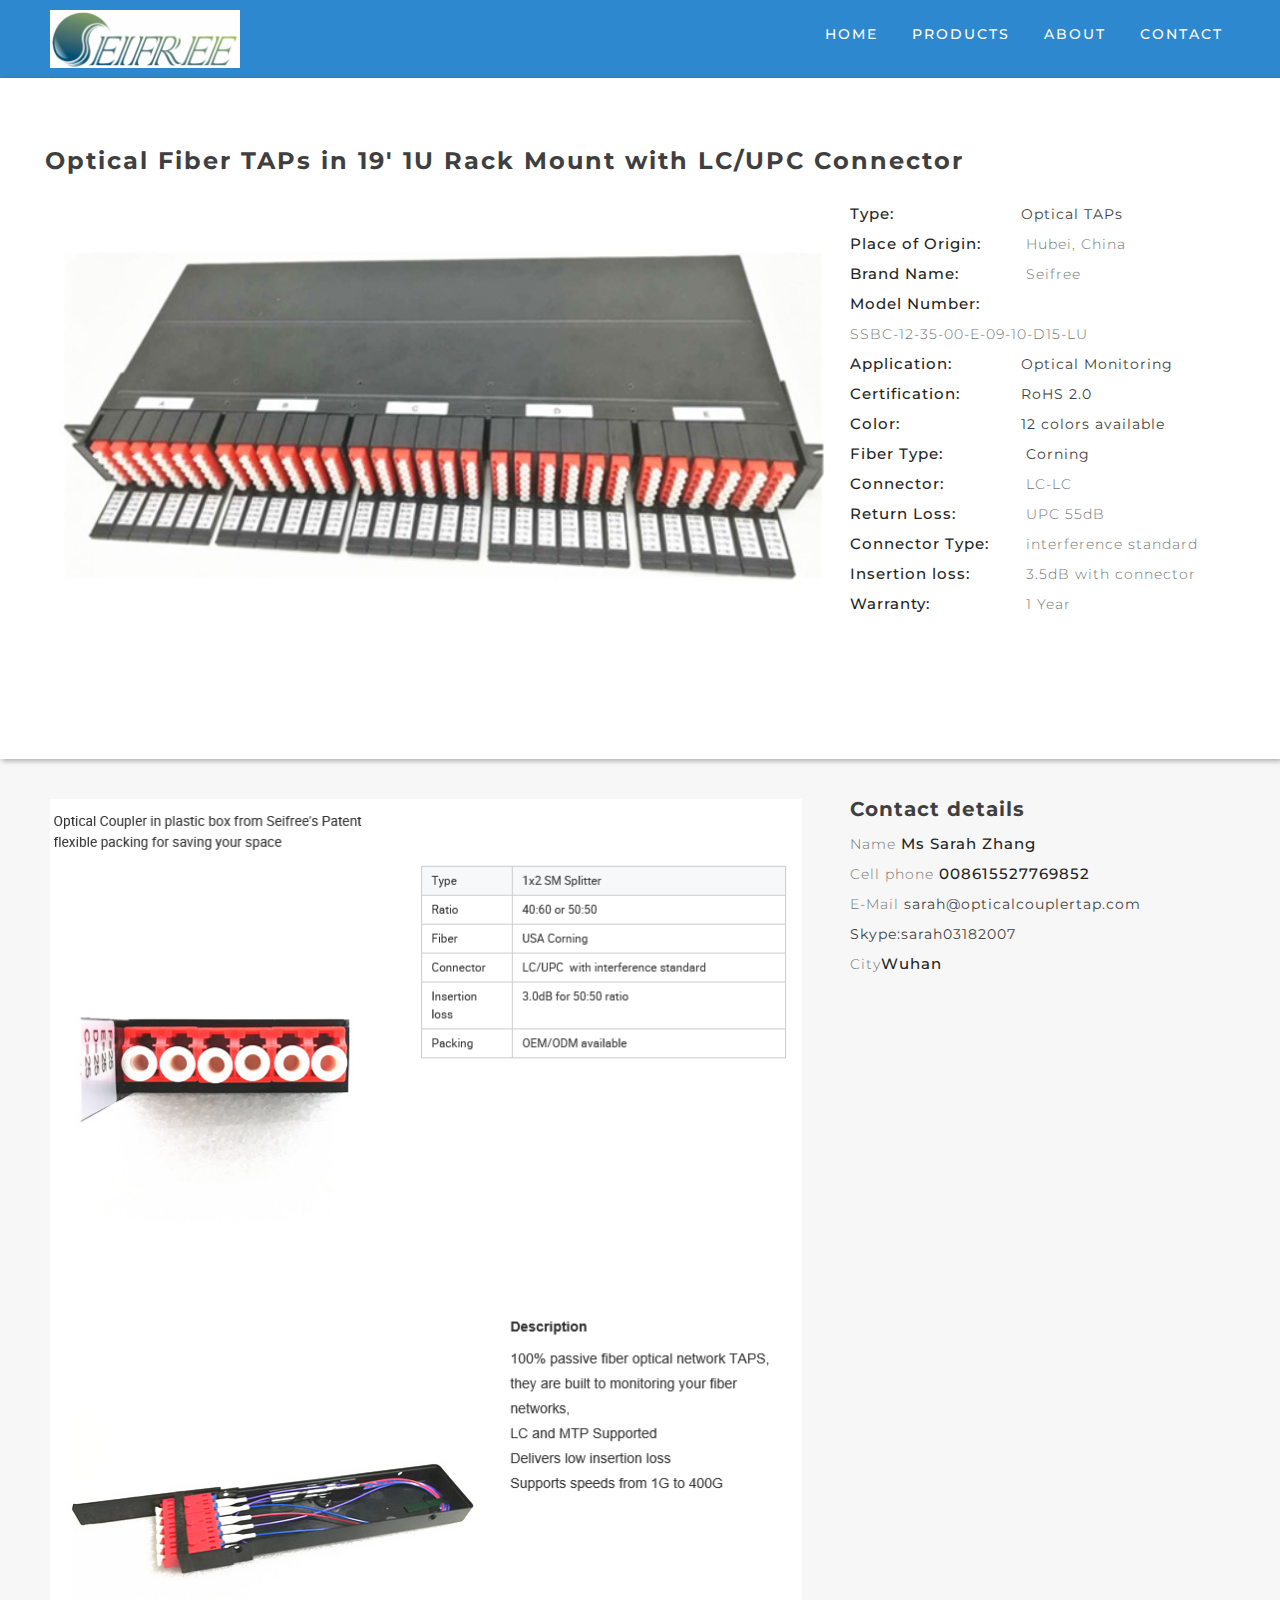
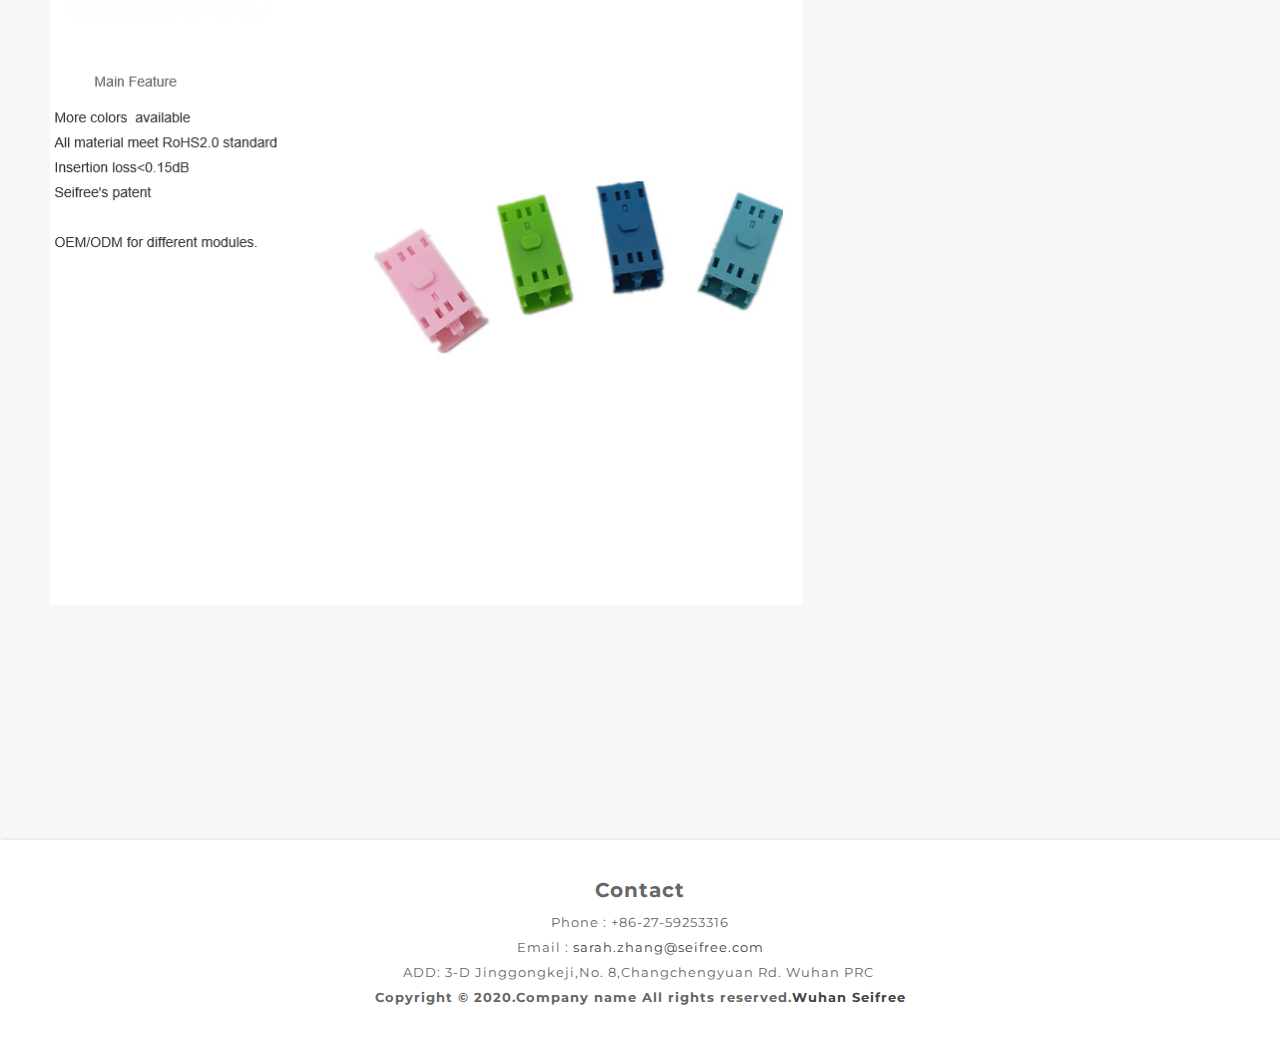
<file: car3.html>
<!DOCTYPE html>
<!--[if lt IE 7 ]><html class="ie ie6" lang="en"> <![endif]-->
<!--[if IE 7 ]><html class="ie ie7" lang="en"> <![endif]-->
<!--[if IE 8 ]><html class="ie ie8" lang="en"> <![endif]-->
<!--[if (gte IE 9)|!(IE)]><!--><html lang="en"> <!--<![endif]-->
<head>

    <!-- Basic Page Needs
  ================================================== -->
<meta charset="utf-8">
	<title>optical|coupler——Seifree</title>
	<meta name="description" content="optical passive components">
	<meta name="author" content="">
	
    <!-- Mobile Specific Metas
  ================================================== -->
	<meta name="viewport" content="width=device-width, initial-scale=1, maximum-scale=1">
    
    <!-- CSS
  ================================================== -->
  	<link rel="stylesheet" href="css/zerogrid.css">
	<link rel="stylesheet" href="css/style.css">
	<link rel="stylesheet" href="css/responsiveslides.css">
	
	<script src="js/jquery-latest.min.js"></script>
	<script src="js/script.js"></script>
	<script src="js/jquery183.min.js"></script>
    <script src="js/responsiveslides.min.js"></script>
    <script>
		// You can also use "$(window).load(function() {"
		$(function () {
		  // Slideshow 
		  $("#slider").responsiveSlides({
			auto: true,
			pager: false,
			nav: true,
			speed: 500,
			namespace: "callbacks",
			before: function () {
			  $('.events').append("<li>before event fired.</li>");
			},
			after: function () {
			  $('.events').append("<li>after event fired.</li>");
			}
		  });
		});
	</script>
	
	
	<!--[if lt IE 8]>
       <div style=' clear: both; text-align:center; position: relative;'>
         <a href="http://windows.microsoft.com/en-US/internet-explorer/products/ie/home?ocid=ie6_countdown_bannercode">
           <img src="http://storage.ie6countdown.com/assets/100/images/banners/warning_bar_0000_us.jpg" border="0" height="42" width="820" alt="You are using an outdated browser. For a faster, safer browsing experience, upgrade for free today." />
        </a>
      </div>
    <![endif]-->
    <!--[if lt IE 9]>
		<script src="js/html5.js"></script>
		<script src="js/css3-mediaqueries.js"></script>
	<![endif]-->
    
    <style type="text/css">
<!--
.STYLE1 {font-size: 14px}
.STYLE2 {color: #FFFFFF}
.STYLE5 {font-size: 24px; }
-->
    </style>
</head>
<body>
<div class="wrap-body">

<!--////////////////////////////////////Header-->
<header class="bg-theme">
	<div class="wrap-header zerogrid">
		<div class="row">
			<div id="cssmenu">
				<ul>
				   <li class='active'><a href="index.html">Home</a></li>
				   <li class='active'><a href="index.html#container">PRODUCTS</a></li>
				   <li><a href="about.html">About</a></li>
				   <li><a href="contact.html">Contact</a></li>
				</ul>
			</div>
			<a href='index.html' class="logo"><img src="images/logo.png" /></a>		</div>
	</div>
</header>


<!--////////////////////////////////////Container-->
<section id="container">
	<div class="">
		<div class="wrap-container clearfix">
			<div id="main-content">
				<div class="wrap-box" style="background: #fff; box-shadow: 2px 2px 5px 0px rgba(0,0,0,0.3);"><!--Start Box-->
					<div class="zerogrid">
						<div class="header">
							<h1 class="STYLE5">Optical Fiber TAPs in 19' 1U Rack Mount with LC/UPC Connector </h1>
					  </div>	
						<div class="row">
							<div class="col-2-3">
								<div class="wrap-col">
									<div class="slider">
										<!-- Slideshow -->
										<div class="callbacks_container">
											<ul class="rslides" id="slider">
												<li>
													<img src="images/car3副本.jpg" alt="" width="796" height="510">												</li>
											</ul>
										</div>
										<div class="clear"></div>
									</div>
								</div>
							</div>
							<div class="col-1-3">
								<div class="wrap-col">
									
									<ul class="specs">
									  <li><strong>Type:</strong>Optical TAPs </li>
										<li><strong>Place of Origin: </strong> <span>Hubei, China</span></li>
										<li><strong>Brand Name: </strong> <span>Seifree</span></li>
										<li><strong>Model Number: </strong> <span class="STYLE1 STYLE1">SSBC-12-35-00-E-09-10-D15-LU</span></li>
										<li><strong>Application: </strong>Optical Monitoring</li>
										<li><strong>Certification: </strong>RoHS 2.0</li>
										<li><strong>Color: </strong>12 colors available</li>
										<li><strong>Fiber Type: </strong> <span></span>Corning</li>
										<li><strong>Connector: </strong> <span>LC-LC</span></li>
										<li><strong>Return Loss: </strong> <span>UPC 55dB</span></li>
										<li><strong>Connector Type: </strong> <span>interference standard</span></li>
										<li><strong>Insertion loss: </strong> <span>3.5dB with connector</span></li>
										<li><strong>Warranty: </strong> <span>1 Year</span></li>
										<li></li>
									</ul>
								</div>
							</div>
						</div>
					</div>
				</div>
				<div class="wrap-box">
					<div class="zerogrid">
						<div class="row">
							<div class="col-2-3">
								<div class="wrap-col">
								  <div class="info">
										<h2 class="h3"><img src="images/car3产品简介.png" alt="" width="752" height="661"></h2>
										</div>
									<!-- /.post -->

									<div class="info">
										<h2 class="h3">&nbsp;</h2>
								  </div><!-- /.post -->
								</div>
							</div>
							<div class="col-1-3">
								<div class="wrap-col">
									<div class="info">
										<h3>Contact details</h3>
										<ul class="specs">
											<li><span>Name</span> <strong>Ms Sarah Zhang </strong></li>
											
											<li><span>Cell phone</span> <strong>008615527769852</strong></li>
											
											<li><span>E-Mail</span> <a href="mailto:kevinnn70@hotmail.com">sarah@opticalcouplertap.com</a></li>
											<li>Skype:sarah03182007</li>
											<li><span>City</span><strong> Wuhan </strong></li>
										</ul>
									</div>
								</div>
							</div>
						</div>
					</div>
			  </div>
			</div>
		</div>
	</div>
</section>

<!--////////////////////////////////////Footer-->
<span class="STYLE2">
<footer></footer>
</span>
<footer><div class="zerogrid STYLE2">
		<div class="wrap-footer">
		  <div class="row">
				<h3>Contact</h3>
			    <span>Phone : +86-27-59253316 </span></br>
                <span>Email : <A href="mailto:kevinnn70@hotmail.com">sarah.zhang@seifree.com</A> </span></br>
ADD:&nbsp;3-D&nbsp;Jinggongkeji,No.&nbsp;8,Changchengyuan&nbsp;Rd.&nbsp;Wuhan&nbsp;PRC&nbsp;</br>
<span><strong>Copyright &copy; 2020.Company name All rights reserved.<a target="_blank" href="http://opticalfibertap.com">Wuhan&nbsp;Seifree</a></strong></span></div>
		</div>
	</div>
</footer>
</div>
</body></html>
</file>
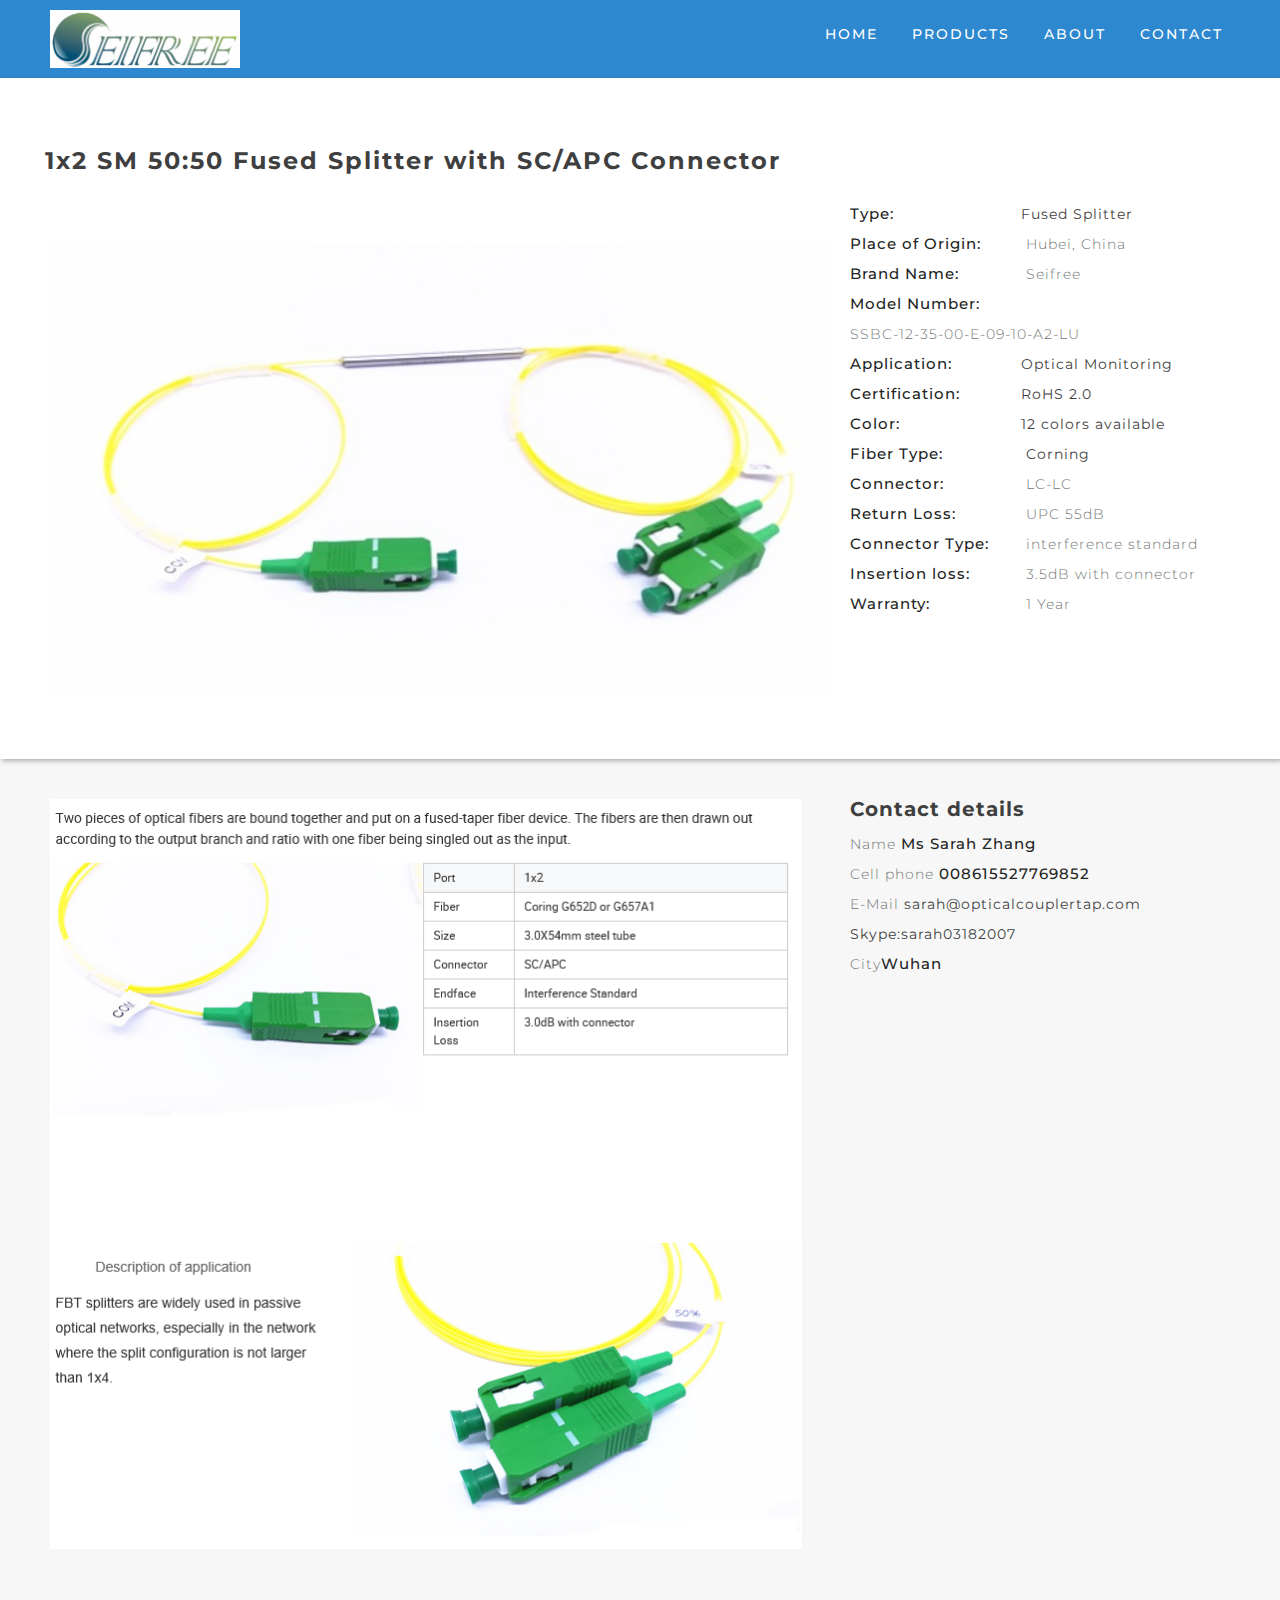
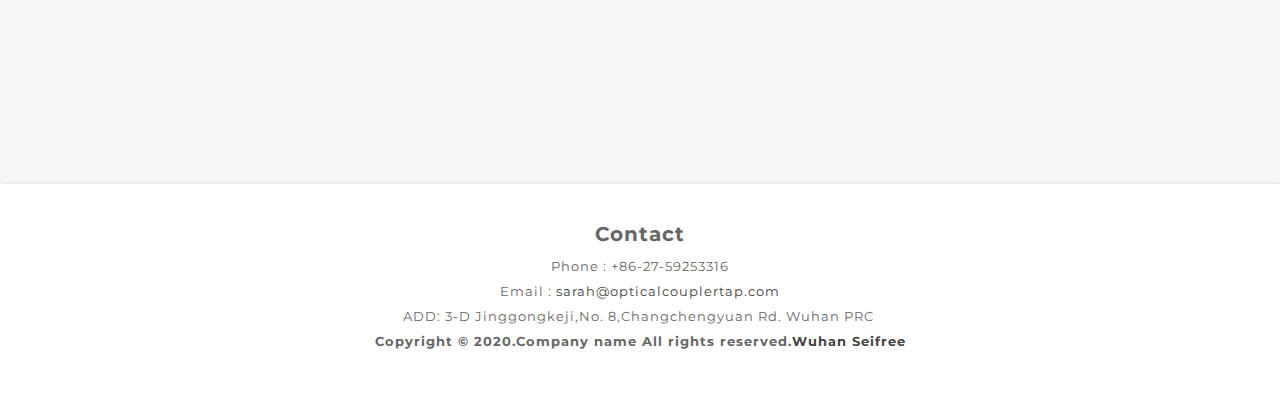
<file: car4.html>
<!DOCTYPE html>
<!--[if lt IE 7 ]><html class="ie ie6" lang="en"> <![endif]-->
<!--[if IE 7 ]><html class="ie ie7" lang="en"> <![endif]-->
<!--[if IE 8 ]><html class="ie ie8" lang="en"> <![endif]-->
<!--[if (gte IE 9)|!(IE)]><!--><html lang="en"> <!--<![endif]-->
<head>

    <!-- Basic Page Needs
  ================================================== -->
<meta charset="utf-8">
	<title>optical|coupler——Seifree</title>
	<meta name="description" content="optical passive components">
	<meta name="author" content="">
	
    <!-- Mobile Specific Metas
  ================================================== -->
	<meta name="viewport" content="width=device-width, initial-scale=1, maximum-scale=1">
    
    <!-- CSS
  ================================================== -->
  	<link rel="stylesheet" href="css/zerogrid.css">
	<link rel="stylesheet" href="css/style.css">
	<link rel="stylesheet" href="css/responsiveslides.css">
	
	<script src="js/jquery-latest.min.js"></script>
	<script src="js/script.js"></script>
	<script src="js/jquery183.min.js"></script>
    <script src="js/responsiveslides.min.js"></script>
    <script>
		// You can also use "$(window).load(function() {"
		$(function () {
		  // Slideshow 
		  $("#slider").responsiveSlides({
			auto: true,
			pager: false,
			nav: true,
			speed: 500,
			namespace: "callbacks",
			before: function () {
			  $('.events').append("<li>before event fired.</li>");
			},
			after: function () {
			  $('.events').append("<li>after event fired.</li>");
			}
		  });
		});
	</script>
	
	
	<!--[if lt IE 8]>
       <div style=' clear: both; text-align:center; position: relative;'>
         <a href="http://windows.microsoft.com/en-US/internet-explorer/products/ie/home?ocid=ie6_countdown_bannercode">
           <img src="http://storage.ie6countdown.com/assets/100/images/banners/warning_bar_0000_us.jpg" border="0" height="42" width="820" alt="You are using an outdated browser. For a faster, safer browsing experience, upgrade for free today." />
        </a>
      </div>
    <![endif]-->
    <!--[if lt IE 9]>
		<script src="js/html5.js"></script>
		<script src="js/css3-mediaqueries.js"></script>
	<![endif]-->
    
    <style type="text/css">
<!--
.STYLE1 {font-size: 14px}
.STYLE2 {color: #FFFFFF}
.STYLE5 {font-size: 24px; }
-->
    </style>
</head>
<body>
<div class="wrap-body">

<!--////////////////////////////////////Header-->
<header class="bg-theme">
	<div class="wrap-header zerogrid">
		<div class="row">
			<div id="cssmenu">
				<ul>
				   <li class='active'><a href="index.html">Home</a></li>
				    <li class='active'><a href="index.html#container">PRODUCTS</a></li>
				    <li><a href="about.html">About</a></li>
				   <li><a href="contact.html">Contact</a></li>
				</ul>
			</div>
			<a href='index.html' class="logo"><img src="images/logo.png" /></a>		</div>
	</div>
</header>


<!--////////////////////////////////////Container-->
<section id="container">
	<div class="">
		<div class="wrap-container clearfix">
			<div id="main-content">
				<div class="wrap-box" style="background: #fff; box-shadow: 2px 2px 5px 0px rgba(0,0,0,0.3);"><!--Start Box-->
					<div class="zerogrid">
						<div class="header">
							<h1 class="STYLE5">1x2 SM 50:50 Fused Splitter with SC/APC Connector   </h1>
					  </div>	
						<div class="row">
							<div class="col-2-3">
								<div class="wrap-col">
									<div class="slider">
										<!-- Slideshow -->
										<div class="callbacks_container">
											<ul class="rslides" id="slider">
												<li>
													<img src="images/car4副本.jpg" alt="" width="796" height="510">												</li>
											</ul>
										</div>
										<div class="clear"></div>
									</div>
								</div>
							</div>
							<div class="col-1-3">
								<div class="wrap-col">
									
									<ul class="specs"><li><strong>Type:</strong>Fused Splitter</li>
										<li><strong>Place of Origin: </strong> <span>Hubei, China</span></li>
										<li><strong>Brand Name: </strong> <span>Seifree</span></li>
										<li><strong>Model Number: </strong> <span class="STYLE1 STYLE1">SSBC-12-35-00-E-09-10-A2-LU</span></li>
										<li><strong>Application: </strong>Optical Monitoring</li>
										<li><strong>Certification: </strong>RoHS 2.0</li>
										<li><strong>Color: </strong>12 colors available</li>
										<li><strong>Fiber Type: </strong> <span></span>Corning</li>
										<li><strong>Connector: </strong> <span>LC-LC</span></li>
										<li><strong>Return Loss: </strong> <span>UPC 55dB</span></li>
										<li><strong>Connector Type: </strong> <span>interference standard</span></li>
										<li><strong>Insertion loss: </strong> <span>3.5dB with connector</span></li>
										<li><strong>Warranty: </strong> <span>1 Year</span></li>
										<li></li>
									</ul>
								</div>
							</div>
						</div>
					</div>
				</div>
				<div class="wrap-box">
					<div class="zerogrid">
						<div class="row">
							<div class="col-2-3">
								<div class="wrap-col">
								  <div class="info">
										<h2 class="h3"><img src="images/car4产品简介.png" alt="" width="752" height="661"></h2>
										</div>
									<!-- /.post -->

									<div class="info">
										<h2 class="h3">&nbsp;</h2>
								  </div><!-- /.post -->
								</div>
							</div>
							<div class="col-1-3">
								<div class="wrap-col">
									<div class="info">
										<h3>Contact details</h3>
										<ul class="specs">
											<li><span>Name</span> <strong>Ms Sarah Zhang </strong></li>
											
											<li><span>Cell phone</span> <strong>008615527769852</strong></li>
											
											<li><span>E-Mail</span> <a href="mailto:kevinnn70@hotmail.com">sarah@opticalcouplertap.com</a></li>
											<li>Skype:sarah03182007</li>
											<li><span>City</span><strong> Wuhan </strong></li>
										</ul>
									</div>
								</div>
							</div>
						</div>
					</div>
			  </div>
			</div>
		</div>
	</div>
</section>

<!--////////////////////////////////////Footer-->
<span class="STYLE2">
<footer></footer>
</span>
<footer><div class="zerogrid STYLE2">
		<div class="wrap-footer">
		  <div class="row">
				<h3>Contact</h3>
			    <span>Phone : +86-27-59253316 </span></br>
                <span>Email : <A href="mailto:kevinnn70@hotmail.com">sarah@opticalcouplertap.com</A> </span></br>
ADD:&nbsp;3-D&nbsp;Jinggongkeji,No.&nbsp;8,Changchengyuan&nbsp;Rd.&nbsp;Wuhan&nbsp;PRC&nbsp;</br>
<span><strong>Copyright &copy; 2020.Company name All rights reserved.<a target="_blank" href="http://opticalfibertap.com">Wuhan&nbsp;Seifree</a></strong></span></div>
		</div>
	</div>
</footer>
</div>
</body></html>
</file>
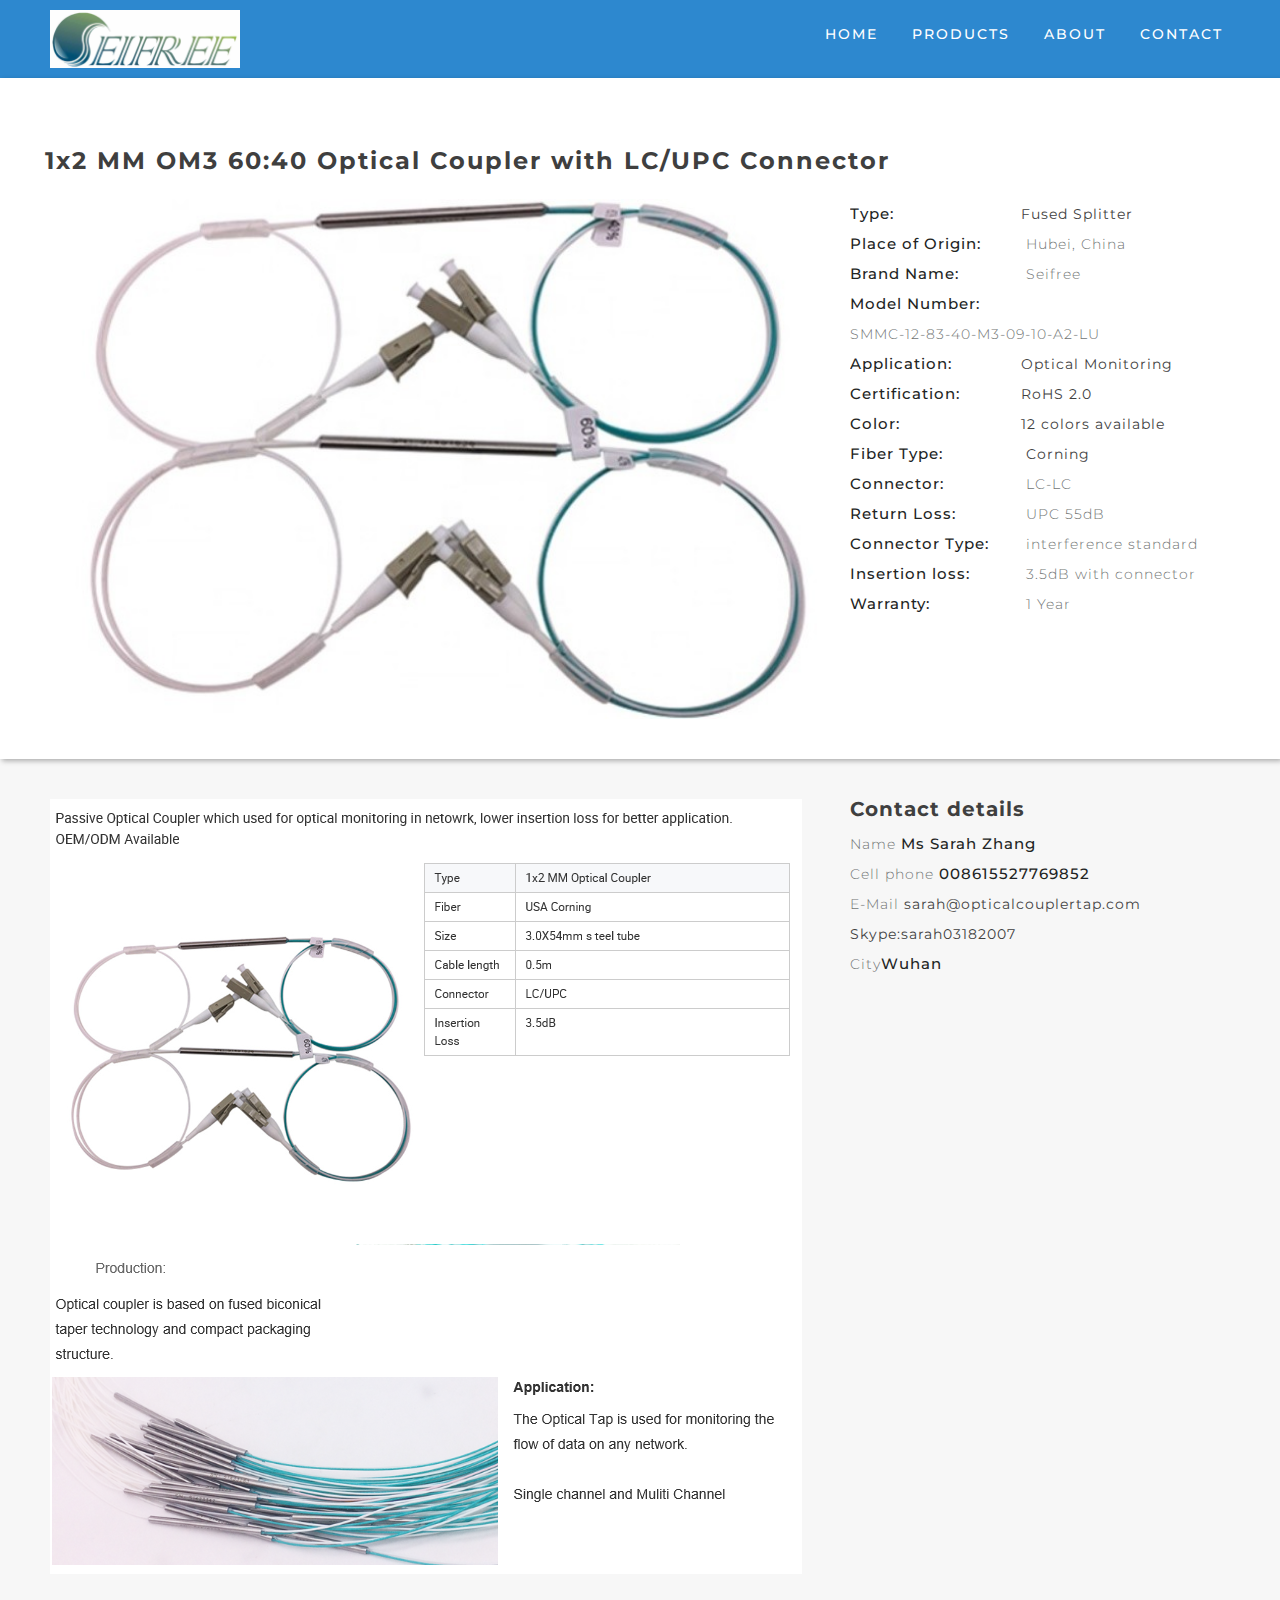
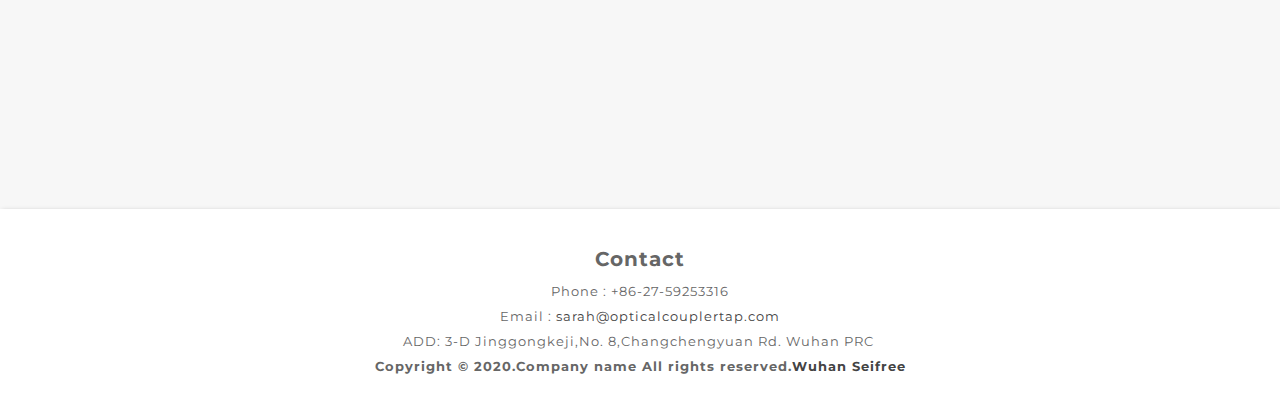
<file: car5.html>
<!DOCTYPE html>
<!--[if lt IE 7 ]><html class="ie ie6" lang="en"> <![endif]-->
<!--[if IE 7 ]><html class="ie ie7" lang="en"> <![endif]-->
<!--[if IE 8 ]><html class="ie ie8" lang="en"> <![endif]-->
<!--[if (gte IE 9)|!(IE)]><!--><html lang="en"> <!--<![endif]-->
<head>

    <!-- Basic Page Needs
  ================================================== -->
<meta charset="utf-8">
	<title>optical|coupler——Seifree</title>
	<meta name="description" content="optical passive components">
	<meta name="author" content="">
	
    <!-- Mobile Specific Metas
  ================================================== -->
	<meta name="viewport" content="width=device-width, initial-scale=1, maximum-scale=1">
    
    <!-- CSS
  ================================================== -->
  	<link rel="stylesheet" href="css/zerogrid.css">
	<link rel="stylesheet" href="css/style.css">
	<link rel="stylesheet" href="css/responsiveslides.css">
	
	<script src="js/jquery-latest.min.js"></script>
	<script src="js/script.js"></script>
	<script src="js/jquery183.min.js"></script>
    <script src="js/responsiveslides.min.js"></script>
    <script>
		// You can also use "$(window).load(function() {"
		$(function () {
		  // Slideshow 
		  $("#slider").responsiveSlides({
			auto: true,
			pager: false,
			nav: true,
			speed: 500,
			namespace: "callbacks",
			before: function () {
			  $('.events').append("<li>before event fired.</li>");
			},
			after: function () {
			  $('.events').append("<li>after event fired.</li>");
			}
		  });
		});
	</script>
	
	
	<!--[if lt IE 8]>
       <div style=' clear: both; text-align:center; position: relative;'>
         <a href="http://windows.microsoft.com/en-US/internet-explorer/products/ie/home?ocid=ie6_countdown_bannercode">
           <img src="http://storage.ie6countdown.com/assets/100/images/banners/warning_bar_0000_us.jpg" border="0" height="42" width="820" alt="You are using an outdated browser. For a faster, safer browsing experience, upgrade for free today." />
        </a>
      </div>
    <![endif]-->
    <!--[if lt IE 9]>
		<script src="js/html5.js"></script>
		<script src="js/css3-mediaqueries.js"></script>
	<![endif]-->
    
    <style type="text/css">
<!--
.STYLE1 {font-size: 14px}
.STYLE2 {color: #FFFFFF}
.STYLE5 {font-size: 24px; }
-->
    </style>
</head>
<body>
<div class="wrap-body">

<!--////////////////////////////////////Header-->
<header class="bg-theme">
	<div class="wrap-header zerogrid">
		<div class="row">
			<div id="cssmenu">
				<ul>
				   <li class='active'><a href="index.html">Home</a></li>
				    <li class='active'><a href="index.html#container">PRODUCTS</a></li>
				   <li><a href="about.html">About</a></li>
				   <li><a href="contact.html">Contact</a></li>
				</ul>
			</div>
			<a href='index.html' class="logo"><img src="images/logo.png" /></a>		</div>
	</div>
</header>


<!--////////////////////////////////////Container-->
<section id="container">
	<div class="">
		<div class="wrap-container clearfix">
			<div id="main-content">
				<div class="wrap-box" style="background: #fff; box-shadow: 2px 2px 5px 0px rgba(0,0,0,0.3);"><!--Start Box-->
					<div class="zerogrid">
						<div class="header">
							<h1 class="STYLE5">1x2 MM OM3 60:40 Optical Coupler with LC/UPC Connector </h1>
					  </div>	
						<div class="row">
							<div class="col-2-3">
								<div class="wrap-col">
									<div class="slider">
										<!-- Slideshow -->
										<div class="callbacks_container">
											<ul class="rslides" id="slider">
												<li>
													<img src="images/car5副本.jpg" alt="" width="796" height="510">												</li>
											</ul>
										</div>
										<div class="clear"></div>
									</div>
								</div>
							</div>
							<div class="col-1-3">
								<div class="wrap-col">
									
									<ul class="specs"><li><strong>Type:</strong>Fused Splitter</li>
										<li><strong>Place of Origin: </strong> <span>Hubei, China</span></li>
										<li><strong>Brand Name: </strong> <span>Seifree</span></li>
										<li><strong>Model Number: </strong> <span class="STYLE1 STYLE1">SMMC-12-83-40-M3-09-10-A2-LU</span></li>
										<li><strong>Application: </strong>Optical Monitoring</li>
										<li><strong>Certification: </strong>RoHS 2.0</li>
										<li><strong>Color: </strong>12 colors available</li>
										<li><strong>Fiber Type: </strong> <span></span>Corning</li>
										<li><strong>Connector: </strong> <span>LC-LC</span></li>
										<li><strong>Return Loss: </strong> <span>UPC 55dB</span></li>
										<li><strong>Connector Type: </strong> <span>interference standard</span></li>
										<li><strong>Insertion loss: </strong> <span>3.5dB with connector</span></li>
										<li><strong>Warranty: </strong> <span>1 Year</span></li>
										<li></li>
									</ul>
								</div>
							</div>
						</div>
					</div>
				</div>
				<div class="wrap-box">
					<div class="zerogrid">
						<div class="row">
							<div class="col-2-3">
								<div class="wrap-col">
								  <div class="info">
										<h2 class="h3"><img src="images/car5产品简介.png" alt="" width="752" height="661"></h2>
										</div>
									<!-- /.post -->

									<div class="info">
										<h2 class="h3">&nbsp;</h2>
								  </div><!-- /.post -->
								</div>
							</div>
							<div class="col-1-3">
								<div class="wrap-col">
									<div class="info">
										<h3>Contact details</h3>
										<ul class="specs">
											<li><span>Name</span> <strong>Ms Sarah Zhang </strong></li>
											
											<li><span>Cell phone</span> <strong>008615527769852</strong></li>
											
											<li><span>E-Mail</span> <a href="mailto:kevinnn70@hotmail.com">sarah@opticalcouplertap.com</a></li>
											<li>Skype:sarah03182007</li>
											<li><span>City</span><strong> Wuhan </strong></li>
										</ul>
									</div>
								</div>
							</div>
						</div>
					</div>
			  </div>
			</div>
		</div>
	</div>
</section>

<!--////////////////////////////////////Footer-->
<span class="STYLE2">
<footer></footer>
</span>
<footer><div class="zerogrid STYLE2">
		<div class="wrap-footer">
		  <div class="row">
				<h3>Contact</h3>
			    <span>Phone : +86-27-59253316 </span></br>
                <span>Email : <A href="mailto:kevinnn70@hotmail.com">sarah@opticalcouplertap.com</A> </span></br>
ADD:&nbsp;3-D&nbsp;Jinggongkeji,No.&nbsp;8,Changchengyuan&nbsp;Rd.&nbsp;Wuhan&nbsp;PRC&nbsp;</br>
<span><strong>Copyright &copy; 2020.Company name All rights reserved.<a target="_blank" href="http://opticalfibertap.com">Wuhan&nbsp;Seifree</a></strong></span></div>
		</div>
	</div>
</footer>
</div>
</body></html>
</file>
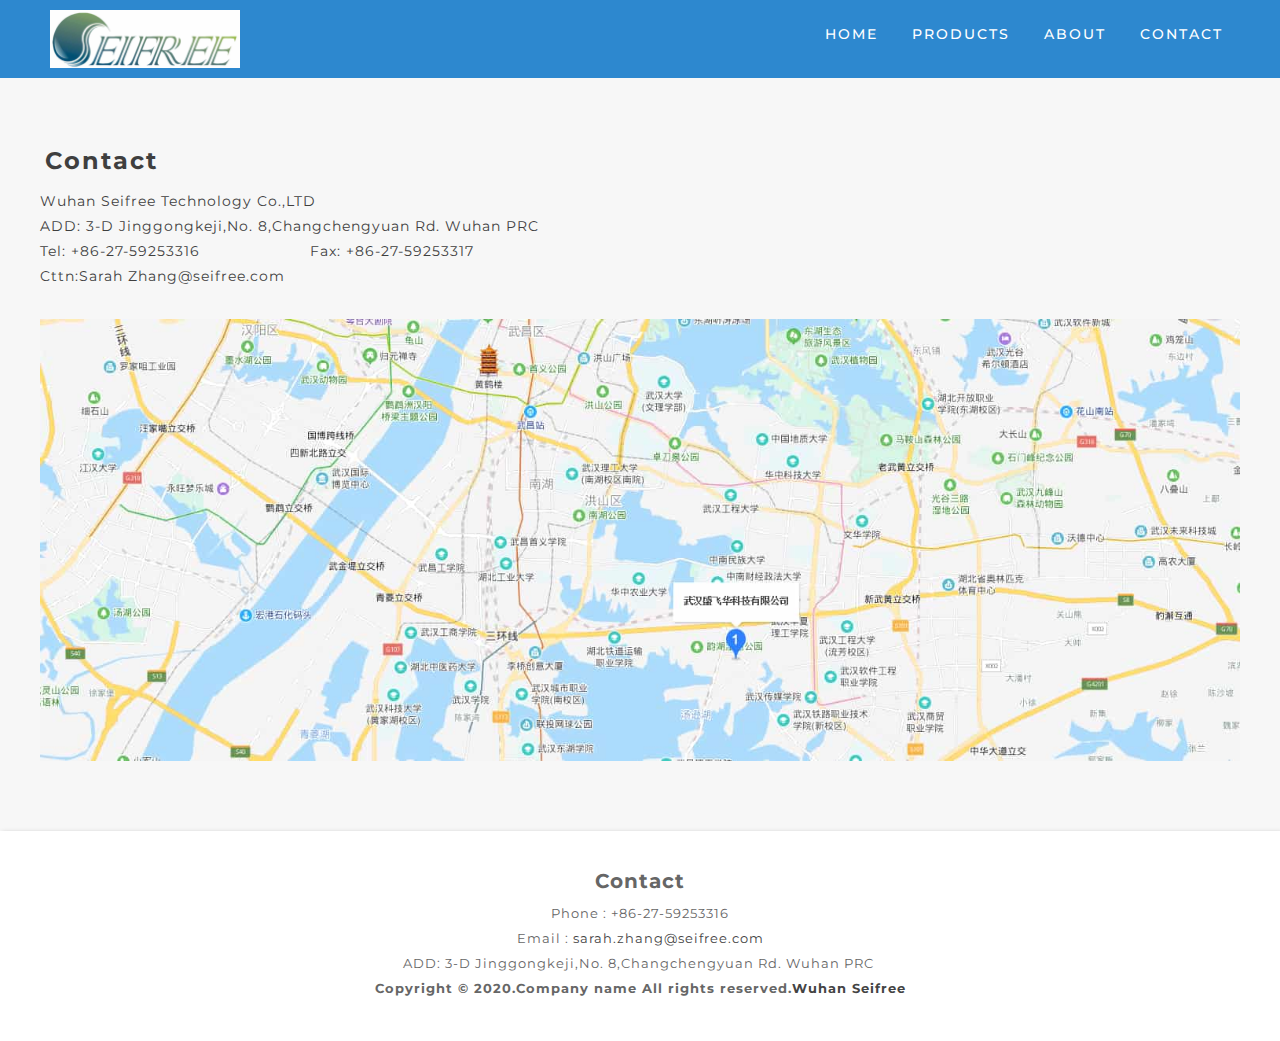
<file: contact.html>
<!DOCTYPE html>
<!--[if lt IE 7 ]><html class="ie ie6" lang="en"> <![endif]-->
<!--[if IE 7 ]><html class="ie ie7" lang="en"> <![endif]-->
<!--[if IE 8 ]><html class="ie ie8" lang="en"> <![endif]-->
<!--[if (gte IE 9)|!(IE)]><!--><html lang="en"> <!--<![endif]-->
<head>

    <!-- Basic Page Needs
  ================================================== -->
<meta charset="utf-8">
	<title>optical|coupler——Seifree</title>
	<meta name="description" content="optical passive components">
	<meta name="author" content="">
	
    <!-- Mobile Specific Metas
  ================================================== -->
	<meta name="viewport" content="width=device-width, initial-scale=1, maximum-scale=1">
    
    <!-- CSS
  ================================================== -->
  	<link rel="stylesheet" href="css/zerogrid.css">
	<link rel="stylesheet" href="css/style.css">
	
	<script src="js/jquery-latest.min.js"></script>
	<script src="js/script.js"></script>
	
	
	<!--[if lt IE 8]>
       <div style=' clear: both; text-align:center; position: relative;'>
         <a href="http://windows.microsoft.com/en-US/internet-explorer/products/ie/home?ocid=ie6_countdown_bannercode">
           <img src="http://storage.ie6countdown.com/assets/100/images/banners/warning_bar_0000_us.jpg" border="0" height="42" width="820" alt="You are using an outdated browser. For a faster, safer browsing experience, upgrade for free today." />
        </a>
      </div>
    <![endif]-->
    <!--[if lt IE 9]>
		<script src="js/html5.js"></script>
		<script src="js/css3-mediaqueries.js"></script>
	<![endif]-->
    
</head>
<body>
<div class="wrap-body">

<!--////////////////////////////////////Header-->
<header class="bg-theme">
	<div class="wrap-header zerogrid">
		<div class="row">
			<div id="cssmenu">
				<ul>
				   <li class='active'><a href="index.html">Home</a></li>
				    <li class='active'><a href="index.html#container">PRODUCTS</a></li>
				    <li><a href="about.html">About</a></li>
				   <li><a href="contact.html">Contact</a></li>
				</ul>
			</div>
			<a href='index.html' class="logo"><img src="images/logo.png" /></a>
		</div>
	</div>
</header>


<!--////////////////////////////////////Container-->
<section id="container">
	<div class="zerogrid">
		<div class="wrap-container clearfix">
			<div id="main-content">
				<div class="wrap-box"><!--Start Box-->
					<div class="header">
						<h1>Contact</h1>
						<p>Wuhan&nbsp;Seifree&nbsp;Technology&nbsp;Co.,LTD<br>
						  ADD:&nbsp;3-D&nbsp;Jinggongkeji,No.&nbsp;8,Changchengyuan&nbsp;Rd.&nbsp;Wuhan&nbsp;PRC&nbsp;<br>
						  Tel:&nbsp;+86-27-59253316&nbsp;&nbsp;&nbsp;&nbsp;&nbsp;&nbsp;&nbsp;&nbsp;&nbsp;&nbsp;&nbsp;&nbsp;&nbsp;&nbsp;&nbsp;&nbsp;&nbsp;&nbsp;&nbsp;&nbsp;&nbsp;&nbsp;Fax:&nbsp;+86-27-59253317<br>
					    Cttn:Sarah&nbsp;Zhang@seifree.com</p>
					</div>	
					<div class="row">
					  <div class='embed-container maps'></div>
						<img src="images/map.jpg" width="1300" height="563"></div>
				</div>
			</div>
		</div>
	</div>
</section>

<!--////////////////////////////////////Footer-->
<footer>
	<div class="zerogrid">
		<div class="wrap-footer">
		  <div class="row">
				<h3>Contact</h3>
			  <span>Phone : +86-27-59253316 </span></br>
			  <span>Email : <A href="mailto:kevinnn70@hotmail.com">sarah.zhang@seifree.com</A> </span></br>
			  ADD:&nbsp;3-D&nbsp;Jinggongkeji,No.&nbsp;8,Changchengyuan&nbsp;Rd.&nbsp;Wuhan&nbsp;PRC&nbsp;</br>
			  <span><strong>Copyright &copy; 2020.Company name All rights reserved.<a target="_blank" href="http://opticalfibertap.com">Wuhan&nbsp;Seifree</a></strong></span>			</div>
		</div>
	</div>
</footer>

	<!-- Google Map -->
	<script>
		$('.maps').click(function () {
		$('.maps iframe').css("pointer-events", "auto");
	});

	$( ".maps" ).mouseleave(function() {
	  $('.maps iframe').css("pointer-events", "none"); 
	});
	</script>

</div>
</body></html>
</file>
<file: css/zerogrid.css>
/* -------------------------------------------- */
/* ------------------Grid System--------------- */ 
.zerogrid{ width: 1200px; position: relative; margin: 0 auto; padding: 0px;}
.zerogrid:after { content: "\0020"; display: block; height: 0; clear: both; visibility: hidden; }

.zerogrid .f-right{float: right!important;}
.zerogrid .f-left{float: left!important;}

.zerogrid .row{}
.zerogrid .row:before,.row:after { content: '\0020'; display: block; overflow: hidden; visibility: hidden; width: 0; height: 0; }
.zerogrid .row:after{clear: both; }
.zerogrid .row{zoom: 1;}

.zerogrid .wrap-col{margin:10px;}

.zerogrid .col-1-2, .zerogrid .col-1-3, .zerogrid .col-2-3, .zerogrid .col-1-4, .zerogrid .col-2-4, .zerogrid .col-3-4, .zerogrid .col-1-5, .zerogrid .col-2-5, .zerogrid .col-3-5, .zerogrid .col-4-5, .zerogrid .col-1-6, .zerogrid .col-2-6, .zerogrid .col-3-6, .zerogrid .col-4-6, .zerogrid .col-5-6{float:left; display: inline-block;}

.zerogrid .col-full{width:100%;}

.zerogrid .col-1-2,.zerogrid .col-1-2-fixed{width:50%;}
.zerogrid .offset-1-2{margin-left: 50%;}

.zerogrid .col-1-3,.zerogrid .col-1-3-fixed{width:33.33%;}
.zerogrid .col-2-3,.zerogrid .col-2-3-fixed{width:66.66%;}
.zerogrid .offset-1-3{margin-left: 33.33%;}
.zerogrid .offset-2-3{margin-left: 66.66%;}

.zerogrid .col-1-4,.zerogrid .col-1-4-fixed{width:25%;}
.zerogrid .col-2-4,.zerogrid .col-2-4-fixed{width:50%;}
.zerogrid .col-3-4,.zerogrid .col-3-4-fixed{width:75%;}
.zerogrid .offset-1-4{margin-left: 25%;}
.zerogrid .offset-2-4{margin-left: 50%;}
.zerogrid .offset-3-4{margin-left: 75%;}

.zerogrid .col-1-5,.zerogrid .col-1-5-fixed{width:20%;}
.zerogrid .col-2-5,.zerogrid .col-2-5-fixed{width:40%;}
.zerogrid .col-3-5,.zerogrid .col-3-5-fixed{width:60%;}
.zerogrid .col-4-5,.zerogrid .col-4-5-fixed{width:80%;}
.zerogrid .offset-1-5{margin-left: 20%;}
.zerogrid .offset-2-5{margin-left: 40%;}
.zerogrid .offset-3-5{margin-left: 60%;}
.zerogrid .offset-4-5{margin-left: 80%;}

.zerogrid .col-1-6,.zerogrid .col-1-6-fixed{width:16.66%;}
.zerogrid .col-2-6,.zerogrid .col-2-6-fixed{width:33.33%;}
.zerogrid .col-3-6,.zerogrid .col-3-6-fixed{width:50%;}
.zerogrid .col-4-6,.zerogrid .col-4-6-fixed{width:66.66%;}
.zerogrid .col-5-6,.zerogrid .col-5-6-fixed{width:83.33%;}
.zerogrid .offset-1-6{margin-left: 16.66%;}
.zerogrid .offset-2-6{margin-left: 33.33%;}
.zerogrid .offset-3-6{margin-left: 50%;}
.zerogrid .offset-4-6{margin-left: 66.66%;}
.zerogrid .offset-5-6{margin-left: 83.33%;}

@media only screen and (min-width: 960px) and (max-width: 1199px) {
	.zerogrid{width:960px;}
}

@media only screen and (min-width: 768px) and (max-width: 959px) {
	.zerogrid{width:768px;}
}

@media only screen and (max-width: 767px) {
	.zerogrid, .zerogrid .col-1-2, .zerogrid .col-1-3, .zerogrid .col-2-3, .zerogrid .col-1-4, .zerogrid .col-2-4, .zerogrid .col-3-4, .zerogrid .col-1-5, .zerogrid .col-2-5, .zerogrid .col-3-5, .zerogrid .col-4-5, .zerogrid .col-1-6, .zerogrid .col-2-6, .zerogrid .col-3-6, .zerogrid .col-4-6, .zerogrid .col-5-6{width:100%;}
	
	.zerogrid .offset-1-2, .zerogrid .offset-1-3, .zerogrid .offset-2-3, .zerogrid .offset-1-4, .zerogrid .offset-2-4, .zerogrid .offset-3-4, .zerogrid .offset-1-5, .zerogrid .offset-2-5, .zerogrid .offset-3-5, .zerogrid .offset-4-5, .zerogrid .offset-1-6, .zerogrid .offset-2-6, .zerogrid .offset-3-6, .zerogrid .offset-4-6, .zerogrid .offset-5-6{margin-left:0;}
}
</file>
<file: css/style.css>
@import url(http://fonts.googleapis.com/css?family=Montserrat:400,700);
/* ---------------------------------------------------------------------------- */
/* ------------------------------------Reset----------------------------------- */
/* ---------------------------------------------------------------------------- */
a,abbr,acronym,address,applet,article,aside,audio,b,blockquote,big,body,center,canvas,caption,cite,code,command,datalist,dd,del,details,dfn,dl,div,dt,em,embed,fieldset,figcaption,figure,font,footer,form,h1,h2,h3,h4,h5,h6,header,hgroup,html,i,iframe,img,ins,kbd,keygen,label,legend,li,meter,nav,object,ol,output,p,pre,progress,q,s,samp,section,small,span,source,strike,strong,sub,sup,table,tbody,tfoot,thead,th,tr,tdvideo,tt,u,ul,var{background:transparent;border:0 none;font-size:100%;margin:0;padding:0;border:0;outline:0;vertical-align:top;}ol, ul {list-style:none;}blockquote, q {quotes:none;}table, table td {padding:0;border:none;border-collapse:collapse;}img {vertical-align:top;}embed {vertical-align:top;}
article, aside, audio, canvas, command, datalist, details, embed, figcaption, figure, footer, header, hgroup, keygen, meter, nav, output, progress, section, source, video {display:block;}
mark, rp, rt, ruby, summary, time {display:inline;}
input, textarea {border:0; padding:0; margin:0; outline: 0;}
iframe {border:0; margin:0; padding:0;}
input, textarea, select {margin:0; padding:0px;}


/* ---------------------------------------------------------------------------- */
/* ---------------------------------------------------------------------------- */
/* ---------------------------------------------------------------------------- */
* {
  -webkit-box-sizing: border-box;
     -moz-box-sizing: border-box;
          box-sizing: border-box;
}


/* ---------------------------------------------------------------------------- */
/* ---------------------------------------------------------------------------- */
/* ---------------------------------------------------------------------------- */

html { -webkit-text-size-adjust: none;}
.video embed,.video object,.video iframe { width: 100%;  height: auto;}
img{max-width:100%;	height: auto;width: auto\9; /* ie8 */}

a{color: #434343;text-decoration: none;}
a:hover {text-decoration: underline;}

h1, h2 	{font-size: 25px;line-height: 25px;}
h3, h4	{font-size: 20px;line-height: 20px;}
h5, h6	{font-size: 16px;line-height: 16px;}

p{margin: 10px 0;}

.t-center{text-align: center;}
.t-left{text-align: left;}
.t-right{text-align: right;}
.f-right{float: right;}
.f-left{float: left;}

.post{}
.post:after, .post:before, article:after, article:before, section:after, section:before{clear: both; content: '\0020'; display: block; visibility: hidden; width: 0; height: 0;}

.clear{content: "\0020"; display: block; height: 0; clear: both; visibility: hidden; }
.clearfix:after, .clearfix:before{clear: both; content: '\0020'; display: block; visibility: hidden; width: 0; height: 0;}

.bg-theme{background: #2D88CF;}
/* ---------------------------------------------------------------------------- */
/* ------------------------------------Html-Body------------------------------- */
/* ---------------------------------------------------------------------------- */
html, body {width:100%; padding:0; margin:0;}
body {background: #F7F7F7;color: #3F3F3F;font: 14px/25px Arial, Helvetica, sans-serif;font-family: Montserrat, sans-serif;letter-spacing: 1px;}
body .wrap-body{}

/* ---------------------------------------------------------------------------- */
/* -------------------------------------Header--------------------------------- */
/* ---------------------------------------------------------------------------- */
header{}
header .wrap-header{}


header .logo img{display: inline-block;margin: auto;padding: 10px;max-width: 210px;}
@media all and (max-width: 768px){
	header .logo{text-align:center;width: 100%;}
	header .logo img{display:block;}
}
.filter{padding: 30px 0;color: #fff;}
.filter h2{font-size: 33px; margin-bottom: 25px;font-weight: 600;}
.filter select{width: 100%;padding: 9px;outline: none;box-shadow: none;margin-top: 5px;}
/* ---------------------------------------------------------------------------- */
/* -------------------------------------Container------------------------------ */
/* ---------------------------------------------------------------------------- */
#container {}
#container .wrap-container{}

.header { margin: 10px 0 ;}
.header h2{font-size: 27px;letter-spacing: 2px;}
.header h1{font-size: 24px;letter-spacing: 2px;margin: 40px 5px 15px;line-height: 1.1;}

@media(max-width: 768px){
	.header h1{font-size: 28px;letter-spacing: 1px;margin: 35px 5px 10px;line-height: 1.1;}
}


/* ---MainContent-Article--- */
#main-content{}
#main-content .wrap-box{padding:30px 0px;position: relative;}

#main-content .wrap-box h2{margin: 10px 0 20px;}


article{margin-bottom: 50px;}
article:after, article:before{clear: both; content: '\0020'; display: block; visibility: hidden; width: 0; height: 0;}
article .art-header{}
article .info{margin: 20px 0;}
article .art-content{}

.price { color: #1db185; font-size: 48px; line-height: 1; font-weight: bold; }
@media(max-width: 768px){
	.price {font-size: 30px;}
}
.specs { list-style: none; line-height: 30px; } 
.specs li { overflow: hidden; } 
.specs strong{ display: inline-block; min-width: 45%; color: #222423; font-weight: 500; font-size: 15px;} 
.specs span { display: inline-block; font-size: 14px; font-weight: 300; color: #717574; } 

.info{padding-bottom: 40px;}
.info h3{margin-bottom: 10px;}

/* ---Sidebar-Widget--- */
#sidebar{}
#sidebar .wrap-sidebar{margin: 0px 10px ;}

.widget {margin-bottom: 30px;padding: 0 20px;}
.widget ul li { line-height: 2.8;border-bottom: 2px solid #DDD;}
.widget:after, .widget:before{clear: both; content: '\0020'; display: block; visibility: hidden; width: 0; height: 0;}

.widget .wid-header, .contact-header {background-color: #2D88CF;padding: 15px 20px;}
.widget .wid-header h5, .contact-header h5 {font-size: 17px;color: #fff;text-transform: uppercase;}
.widget .wid-content{padding: 20px;background-color: #fff;}

.post:after, .post:before{clear: both; content: '\0020'; display: block; visibility: hidden; width: 0; height: 0;}
.post img{float: left; margin: 15px 10px; width: 100px;}
.post .wrapper {vertical-align: middle;text-align: left;line-height: 1.4em;padding-bottom: 7px;margin-top: 20px;display: inline-block;}
.post .wrapper span{font-size: 17px; line-height: 3;}

/* ---------------------------------------------------------------------------- */
/* -------------------------------------Footer--------------------------------- */
/* ---------------------------------------------------------------------------- */
footer{background: #fff;box-shadow: 2px 2px 5px 0px rgba(0,0,0,0.3);margin-top: 40px;text-align: center;}
footer .wrap-footer{color: #666;font-size: 13px;padding: 40px 20px;}
footer .wrap-footer h3{margin-bottom: 10px;}

/* ---------------------------------------------------------------------------- */
/* -------------------------------------Button--------------------------------- */
/* ---------------------------------------------------------------------------- */
a.button{
	cursor: pointer;
	font-family: Arial, Helvetica, sans-serif;
	font-size: 13px;
	border:1px solid #ffffff; 
	display: inline-block;
	text-decoration: none;
	background: #303030;
	margin: 5px 0;
	text-transform: uppercase;
	color: #fff;
}
a.button:hover{opacity: 0.9;}

a.button.bt1 {background: #434343;color: #ffffff;padding: 5px 20px;width: 100%;text-align: center;border:1px solid #474747; }
a.button.bt2 {background: #0000ff;color: #ffffff;}

/* ---------------------------------------------------------------------------- */
/* -------------------------------------Contact-------------------------------- */
/* ---------------------------------------------------------------------------- */
.contact h2{}
#contact_form {padding: 10px 25px 25px;background: #fff;box-shadow: 2px 2px 5px 0px rgba(0,0,0,0.3);}

#ff label {cursor:pointer;display:block;font-weight:bold;}

#ff input {display:block;width:100%;border-radius:4px;-webkit-border-radius:4px;-moz-border-radius:4px;color:#000;	border:1px solid #AFAFAF;padding:12px;margin: 5px 0 10px 0;font-size: 16px;max-height: 45px;}

#ff textarea {display:block;width:100%;height:200px; border-radius:4px;-webkit-border-radius:4px;-moz-border-radius:4px;background-color:#fff; color:#000;	border:1px solid #AFAFAF;padding:10px;margin: 5px 0 25px 0;}

#ff .sendButton {cursor:pointer;background-color: #AFAFAF;-webkit-border-radius:3px;-moz-border-radius:3px;border-radius:3px;;width:35%;color:#ffffff;}
#ff .sendButton:hover {opacity: 0.8;}

.maps{margin: 10px 0 20px;}
/* ---------------------------------------------------------------------------- */
/* ------------------------------------Subcribe-------------------------------- */
/* ---------------------------------------------------------------------------- */
#subcribe {margin: 10px;}

#subcribe input[type="text"] {
    background:#fff;
    color: #867B6E;
    width: 200px;
    padding: 16px;
    }

#subcribe input[type="submit"]{
	background: #303030;
	padding: 16px;
	color: #ffffff;
	cursor: pointer;
	width: 110px;
	outline: none;
	}
	
/* ---------------------------------------------------------------------------- */
/* -------------------------------Item-Effect---------------------------------- */
/* ---------------------------------------------------------------------------- */
.item{
	background: #fff;
	box-shadow: 0 0 5px 0 rgba(0, 0, 0, 0.2);
	margin-bottom: 20px;
}
.item .item-info{
	margin-top: 30px;
	padding-bottom: 20px;
}
.item .item-info a{color:#444;}
.item .item-container {
	vertical-align: middle;
	-webkit-transform: translateZ(0);
	transform: translateZ(0);
	position: relative;
	overflow: hidden;
	display: inline-block;
	text-align: center;
	vertical-align: top;
	box-sizing: border-box;
	-moz-box-sizing: border-box;
	-webkit-box-sizing: border-box;
}
.item .item-container img {
	display: block;
	width: 100%;
	height: auto;
	
}
.item .item-container .item-caption {
	position: absolute;
	top: 0;
	right: 0;
	bottom: 0;
	left: 0;
	z-index: 10;
	padding: 10px;
	background: none;
	width: 100%;
	height: 100%;
	-webkit-transition: all .5s ease; /* Safari and Chrome */
    -moz-transition: all .5s ease; /* Firefox */
    -ms-transition: all .5s ease; /* IE 9 */
    -o-transition: all .5s ease; /* Opera */
    transition: all .5s ease;
}
.item .item-caption-inner {
	display: table;
	width: 100%;
	height: 100%;
}
.item .item-caption-inner1 {
	display: table-cell;
	width: 100%;
	height: 100%;
	vertical-align: middle;
}
.item-container .item-caption h3, .item-container .item-caption span{
	display: block;
	text-align: center;
	text-transform: uppercase;
	color: #fff;
	display: none;
}
.item-container .item-caption h3{
	font-size: 23px;
	letter-spacing: 2px;
	margin-bottom : 12px;
}
.item-container .item-caption span{
	font-style: italic;
	font-size: 12px;
}
.item .item-container:before{
	content: "";
	position: absolute;
	z-index: 1;
	top: 0;
	left: 0;
	right: 0;
	bottom: 0;
	background: rgba(32, 152, 209, 0.7);
	-webkit-transform: scaleY(0);
	transform: scaleY(0);
	-webkit-transform-origin: 50% 100%;
	transform-origin: 50% 100%;
	-webkit-transition-property: transform;
	transition-property: transform;
	-webkit-transition-duration: 0.3s;
	transition-duration: 0.3s;
	-webkit-transition-timing-function: ease-out;
	transition-timing-function: ease-out;
}
.item:hover{box-shadow: 2px 2px 5px 0px rgba(0,0,0,0.3);}
.item:hover .item-container:before {
	 -webkit-transform: scaleY(1);
  transform: scaleY(1);
}
.item:hover .item-container .item-caption span{
	display: block;
}
/* ---------------------------------------------------------------------------- */
/* ------------------------------------Menu------------------------------------ */
/* ---------------------------------------------------------------------------- */
#cssmenu,
#cssmenu ul,
#cssmenu ul li,
#cssmenu ul li a,
#cssmenu #menu-button {
  margin: 0;
  padding: 0;
  border: 0;
  list-style: none;
  line-height: 1;
  display: block;
  position: relative;
  -webkit-box-sizing: border-box;
  -moz-box-sizing: border-box;
  box-sizing: border-box;
}
#cssmenu:after,
#cssmenu > ul:after {
  content: ".";
  display: block;
  clear: both;
  visibility: hidden;
  line-height: 0;
  height: 0;
}
#cssmenu #menu-button {
  display: none;
}
#cssmenu {
  z-index: 999;
  display: inline-block;
  float: right;
  
}
#cssmenu > ul > li {
  float: left;
}
#cssmenu.align-center > ul {
  font-size: 0;
  text-align: center;
}
#cssmenu.align-center > ul > li {
  display: inline-block;
  float: none;
}
#cssmenu.align-center ul ul {
  text-align: left;
}
#cssmenu.align-right > ul > li {
  float: right;
}
#cssmenu > ul > li > a {
  padding: 27px 17px;
  letter-spacing: 2px;
  text-decoration: none;
  color: #fff;
  font-weight: 500; 
  text-transform: uppercase;
}
#cssmenu > ul > li:hover > a {
  background: #2672AD;
} 
#cssmenu ul ul {
  position: absolute;
  left: -9999px;
}
#cssmenu.align-right ul ul {
  text-align: right;
}
#cssmenu ul ul li {
  height: 0;
  -webkit-transition: all .25s ease;
  -moz-transition: all .25s ease;
  -ms-transition: all .25s ease;
  -o-transition: all .25s ease;
  transition: all .25s ease;
}
#cssmenu li:hover > ul {
  left: auto;
}
#cssmenu.align-right li:hover > ul {
  left: auto;
  right: 0;
}
#cssmenu li:hover > ul > li {
  height: 35px;
}
#cssmenu ul ul ul {
  margin-left: 100%;
  top: 0;
}
#cssmenu.align-right ul ul ul {
  margin-left: 0;
  margin-right: 100%;
}
#cssmenu ul ul li a {
  border-bottom: 1px solid rgba(150, 150, 150, 0.15);
  padding: 11px 15px;
  width: 170px;
  font-size: 12px;
  text-decoration: none;
  color: #dddddd;
  font-weight: 400;
  background: #3B3B3B;
}
#cssmenu ul ul li:last-child > a,
#cssmenu ul ul li.last-item > a {
  border-bottom: 0;
}
#cssmenu ul ul li:hover > a,
#cssmenu ul ul li a:hover {
  color: #ffffff;
}

@media all and (max-width: 768px), only screen and (-webkit-min-device-pixel-ratio: 2) and (max-width: 1024px), only screen and (min--moz-device-pixel-ratio: 2) and (max-width: 1024px), only screen and (-o-min-device-pixel-ratio: 2/1) and (max-width: 1024px), only screen and (min-device-pixel-ratio: 2) and (max-width: 1024px), only screen and (min-resolution: 192dpi) and (max-width: 1024px), only screen and (min-resolution: 2dppx) and (max-width: 1024px) {
  #cssmenu {
    width: 100%;
	background: #3b3b3b;
	margin: 0 0 50px;
  }
  #cssmenu ul {
    width: 100%;
    display: none;
  }
  #cssmenu.align-center > ul {
    text-align: left;
  }
  #cssmenu ul li {
    width: 100%;
    border-top: 1px solid rgba(120, 120, 120, 0.2);
  }
  #cssmenu ul ul li,
  #cssmenu li:hover > ul > li {
    height: auto;
  }
  #cssmenu ul li a,
  #cssmenu ul ul li a {
    width: 100%;
    border-bottom: 0;
  }
  #cssmenu > ul > li {
    float: none;
  }
  #cssmenu ul ul li a {
    padding-left: 25px;
  }
  #cssmenu ul ul ul li a {
    padding-left: 35px;
  }
  #cssmenu ul ul li a {
    color: #dddddd;
    background: none;
  }
  #cssmenu ul ul li:hover > a,
  #cssmenu ul ul li.active > a {
    color: #ffffff;
  }
  #cssmenu ul ul,
  #cssmenu ul ul ul,
  #cssmenu.align-right ul ul {
    position: relative;
    left: 0;
    width: 100%;
    margin: 0;
    text-align: left;
  }
  #cssmenu #menu-button {
    display: block;
    padding: 17px;
    color: #dddddd;
    cursor: pointer;
    font-size: 12px;
    text-transform: uppercase;
    font-weight: 700;
  }
  #cssmenu #menu-button:after {
    position: absolute;
    top: 22px;
    right: 17px;
    display: block;
    height: 4px;
    width: 20px;
    border-top: 2px solid #dddddd;
    border-bottom: 2px solid #dddddd;
    content: '';
  }
  #cssmenu #menu-button:before {
    position: absolute;
    top: 16px;
    right: 17px;
    display: block;
    height: 2px;
    width: 20px;
    background: #dddddd;
    content: '';
  }
  #cssmenu #menu-button.menu-opened:after {
    top: 23px;
    border: 0;
    height: 2px;
    width: 15px;
    background: #ffffff;
    -webkit-transform: rotate(45deg);
    -moz-transform: rotate(45deg);
    -ms-transform: rotate(45deg);
    -o-transform: rotate(45deg);
    transform: rotate(45deg);
  }
  #cssmenu #menu-button.menu-opened:before {
    top: 23px;
    background: #ffffff;
    width: 15px;
    -webkit-transform: rotate(-45deg);
    -moz-transform: rotate(-45deg);
    -ms-transform: rotate(-45deg);
    -o-transform: rotate(-45deg);
    transform: rotate(-45deg);
  }
  #cssmenu .submenu-button {
    position: absolute;
    z-index: 99;
    right: 0;
    top: 0;
    display: block;
    border-left: 1px solid rgba(120, 120, 120, 0.2);
    height: 46px;
    width: 46px;
    cursor: pointer;
  }
  #cssmenu .submenu-button.submenu-opened {
    background: #262626;
  }
  #cssmenu ul ul .submenu-button {
    height: 34px;
    width: 34px;
  }
  #cssmenu .submenu-button:after {
    position: absolute;
    top: 22px;
    right: 19px;
    width: 8px;
    height: 2px;
    display: block;
    background: #dddddd;
    content: '';
  }
  #cssmenu ul ul .submenu-button:after {
    top: 15px;
    right: 13px;
  }
  #cssmenu .submenu-button.submenu-opened:after {
    background: #ffffff;
  }
  #cssmenu .submenu-button:before {
    position: absolute;
    top: 19px;
    right: 22px;
    display: block;
    width: 2px;
    height: 8px;
    background: #dddddd;
    content: '';
  }
  #cssmenu ul ul .submenu-button:before {
    top: 12px;
    right: 16px;
  }
  #cssmenu .submenu-button.submenu-opened:before {
    display: none;
  }
}

/* ---------------------------------------------------------------------------- */
/* ---------------------------------Slider------------------------------------- */
/* ---------------------------------------------------------------------------- */
.rslides{}

.callbacks_container {
  z-index: 99;
  position: relative;
  float: left;
  width: 100%;
  }

.callbacks {
  position: relative;
  list-style: none;
  overflow: hidden;
  width: 100%;
  padding: 0;
  margin: 0;
  }

.callbacks li {
  position: absolute;
  width: 100%;
  left: 0;
  top: 0;
  }

.callbacks img {
  display: block;
  position: relative;
  z-index: 1;
  height: auto;
  width: 100%;
  border: 0;
  }

.callbacks .caption {
  display: block;
  position: absolute;
  z-index: 2;
  text-shadow: none;
  color: #fff;
  background: #000;
  background: rgba(0,0,0, .7);
  left: 0;
  right: 0;
  bottom: 0;
  padding: 30px 20px 10px;
  text-align: center;
  margin: 0;
  max-width: none;
}
.callbacks .caption h1{font-size: 40px;margin-bottom: 20px;}
.callbacks .caption span{font-size: 24px;}

@media all and (max-width: 768px), only screen and (-webkit-min-device-pixel-ratio: 2) and (max-width: 1024px), only screen and (min--moz-device-pixel-ratio: 2) and (max-width: 1024px), only screen and (-o-min-device-pixel-ratio: 2/1) and (max-width: 1024px), only screen and (min-device-pixel-ratio: 2) and (max-width: 1024px), only screen and (min-resolution: 192dpi) and (max-width: 1024px), only screen and (min-resolution: 2dppx) and (max-width: 1024px){
	.callbacks .caption {padding: 12px 10px 5px;}
	.callbacks .caption h1{font-size: 20px;margin-bottom: 0;line-height: 1.2;}
	.callbacks .caption span{font-size: 12px;line-height: 1.2;}
}
@media(max-width: 468px){
	.callbacks .caption {display:none;}
}
.callbacks_nav {
  position: absolute;
  -webkit-tap-highlight-color: rgba(0,0,0,0);
  top: 52%;
  left: 0;
  opacity: 0.7;
  z-index: 3;
  text-indent: -9999px;
  overflow: hidden;
  text-decoration: none;
  height: 61px;
  width: 38px;
  background: transparent url("../images/themes.gif") no-repeat left top;
  margin-top: -45px;
  }

.callbacks_nav:active {
  opacity: 1.0;
  }

.callbacks_nav.next {
  left: auto;
  background-position: right top;
  right: 0;
  }
</file>
<file: css/responsiveslides.css>
.rslides {
  position: relative;
  list-style: none;
  overflow: hidden;
  width: 100%;
  padding: 0;
  margin: 0;
  z-index:-1;
  }

.rslides li {
  -webkit-backface-visibility: hidden;
  position: absolute;
  display: none;
  width: 100%;
  left: 0;
  top: 0;
  }

.rslides li:first-child {
  position: relative;
  display: block;
  float: left;
  }

.rslides img {
  display: block;
  height: auto;
  float: left;
  width: 100%;
  border: 0;
  }
</file>
